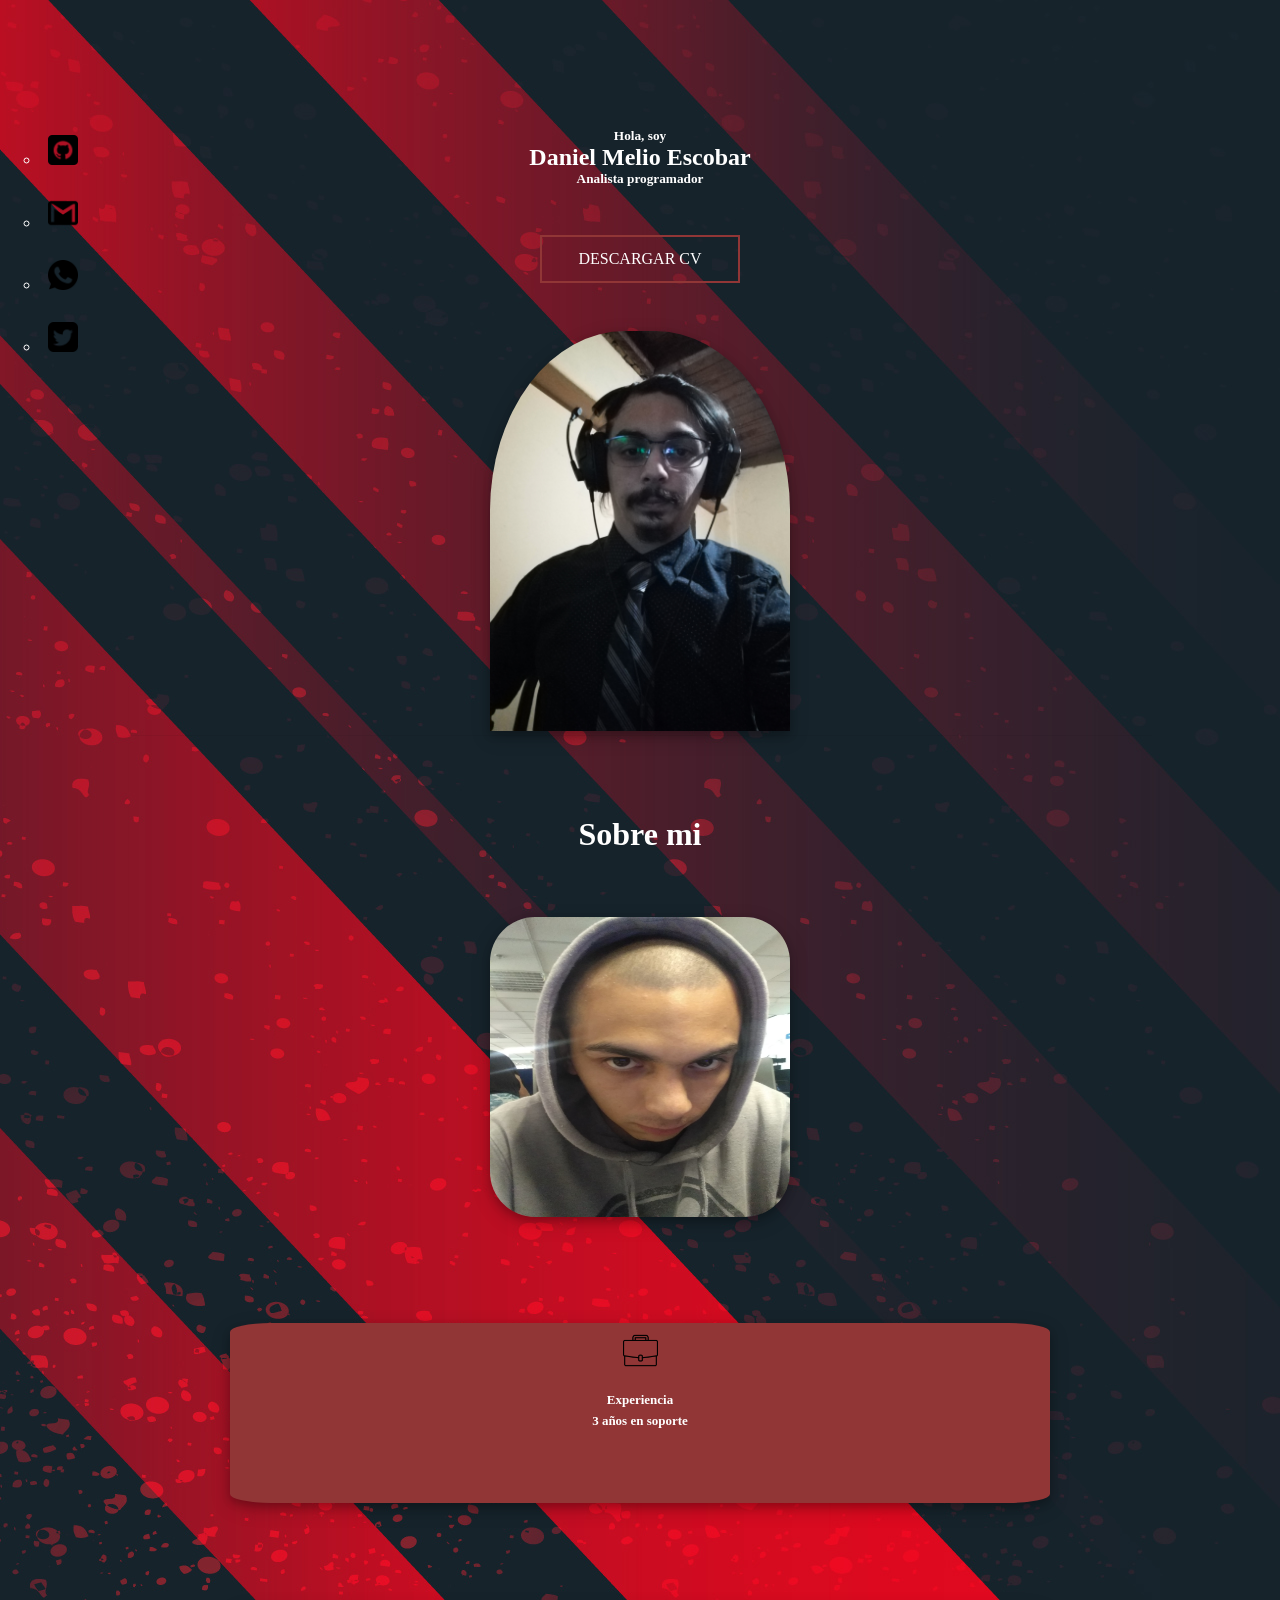
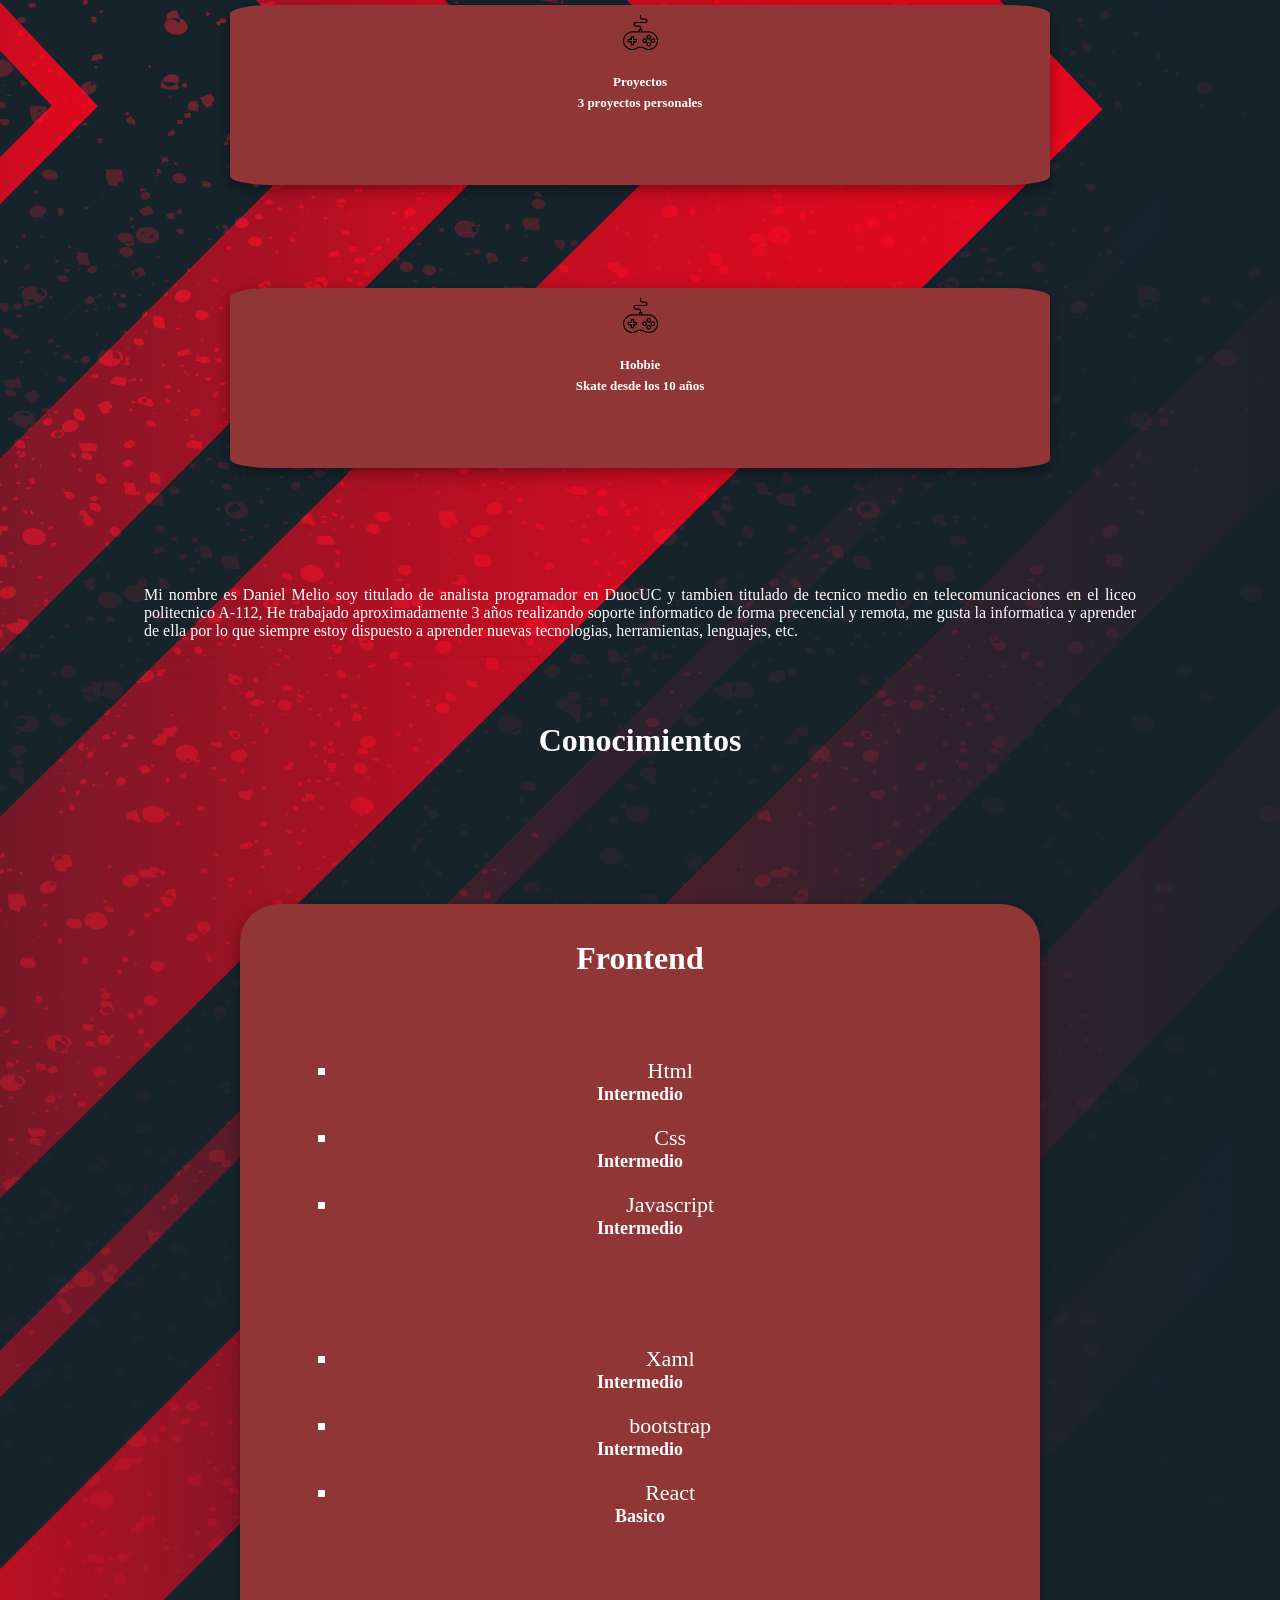
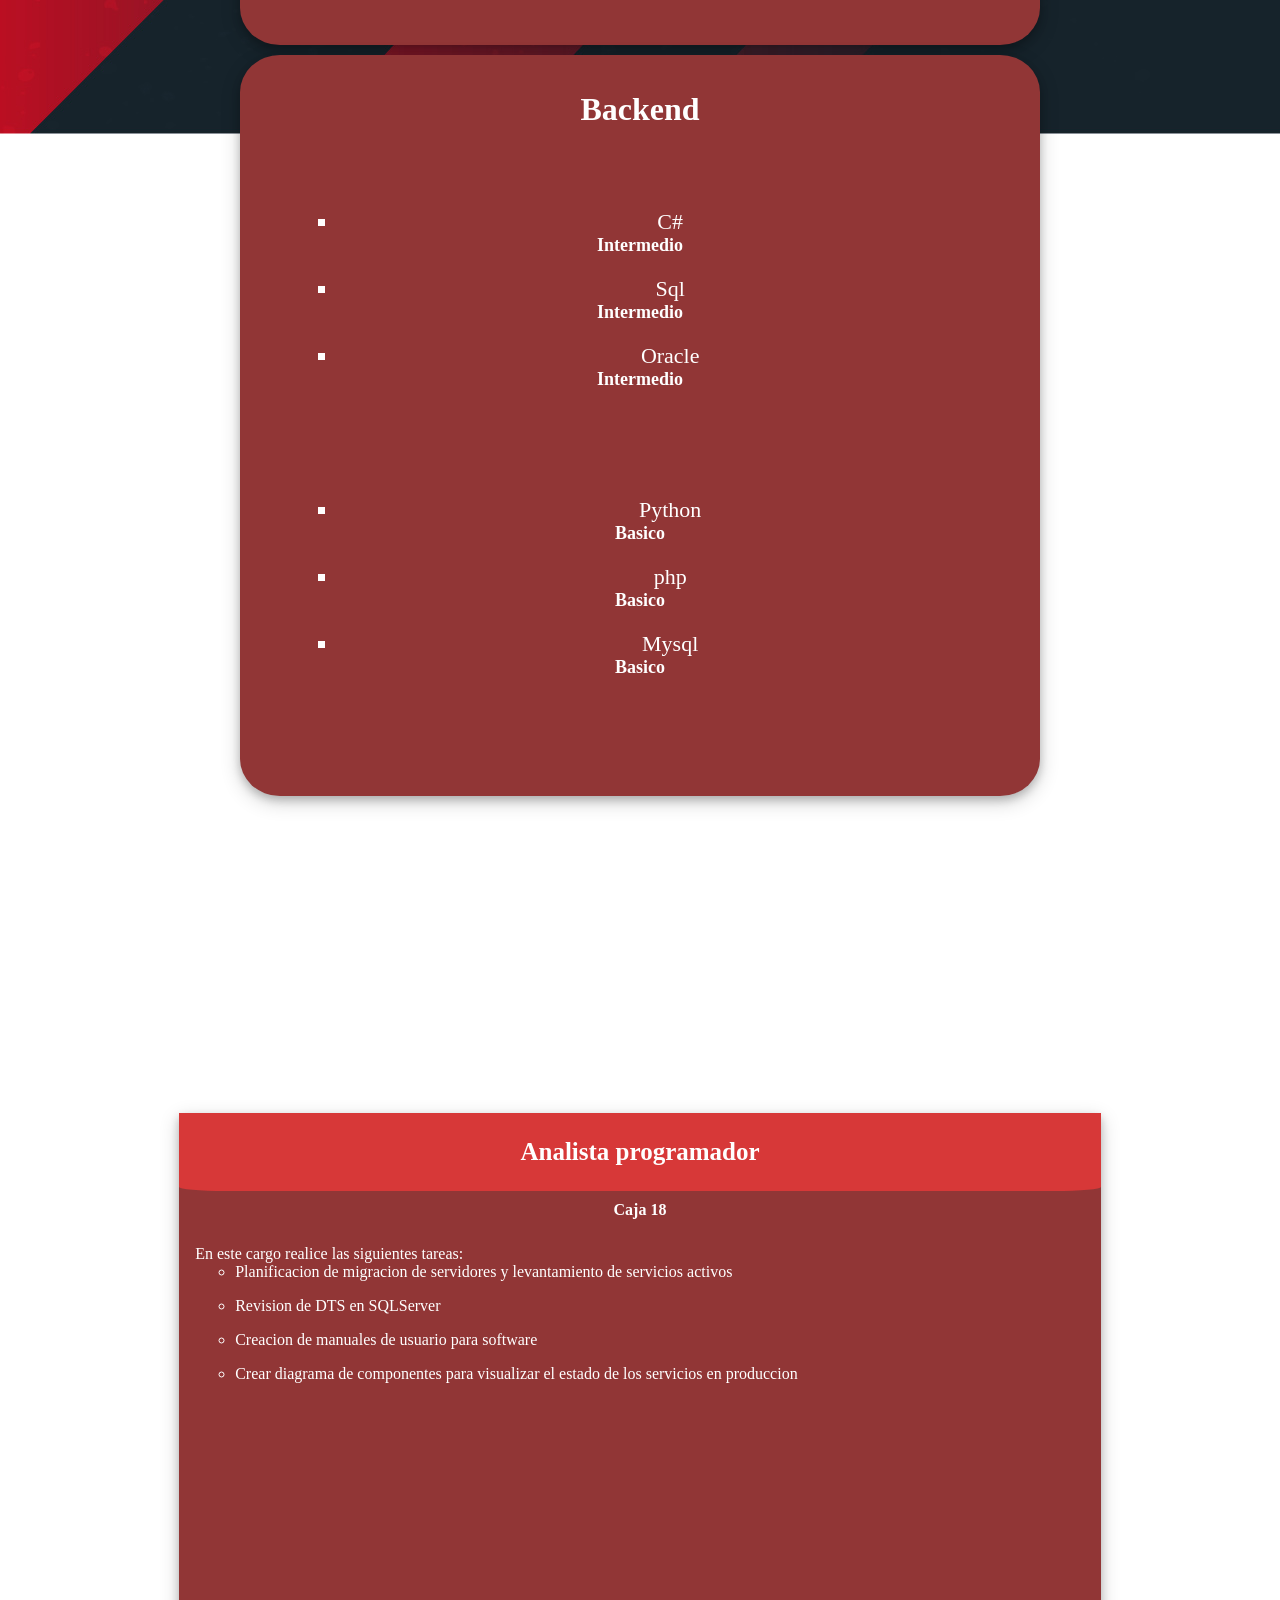
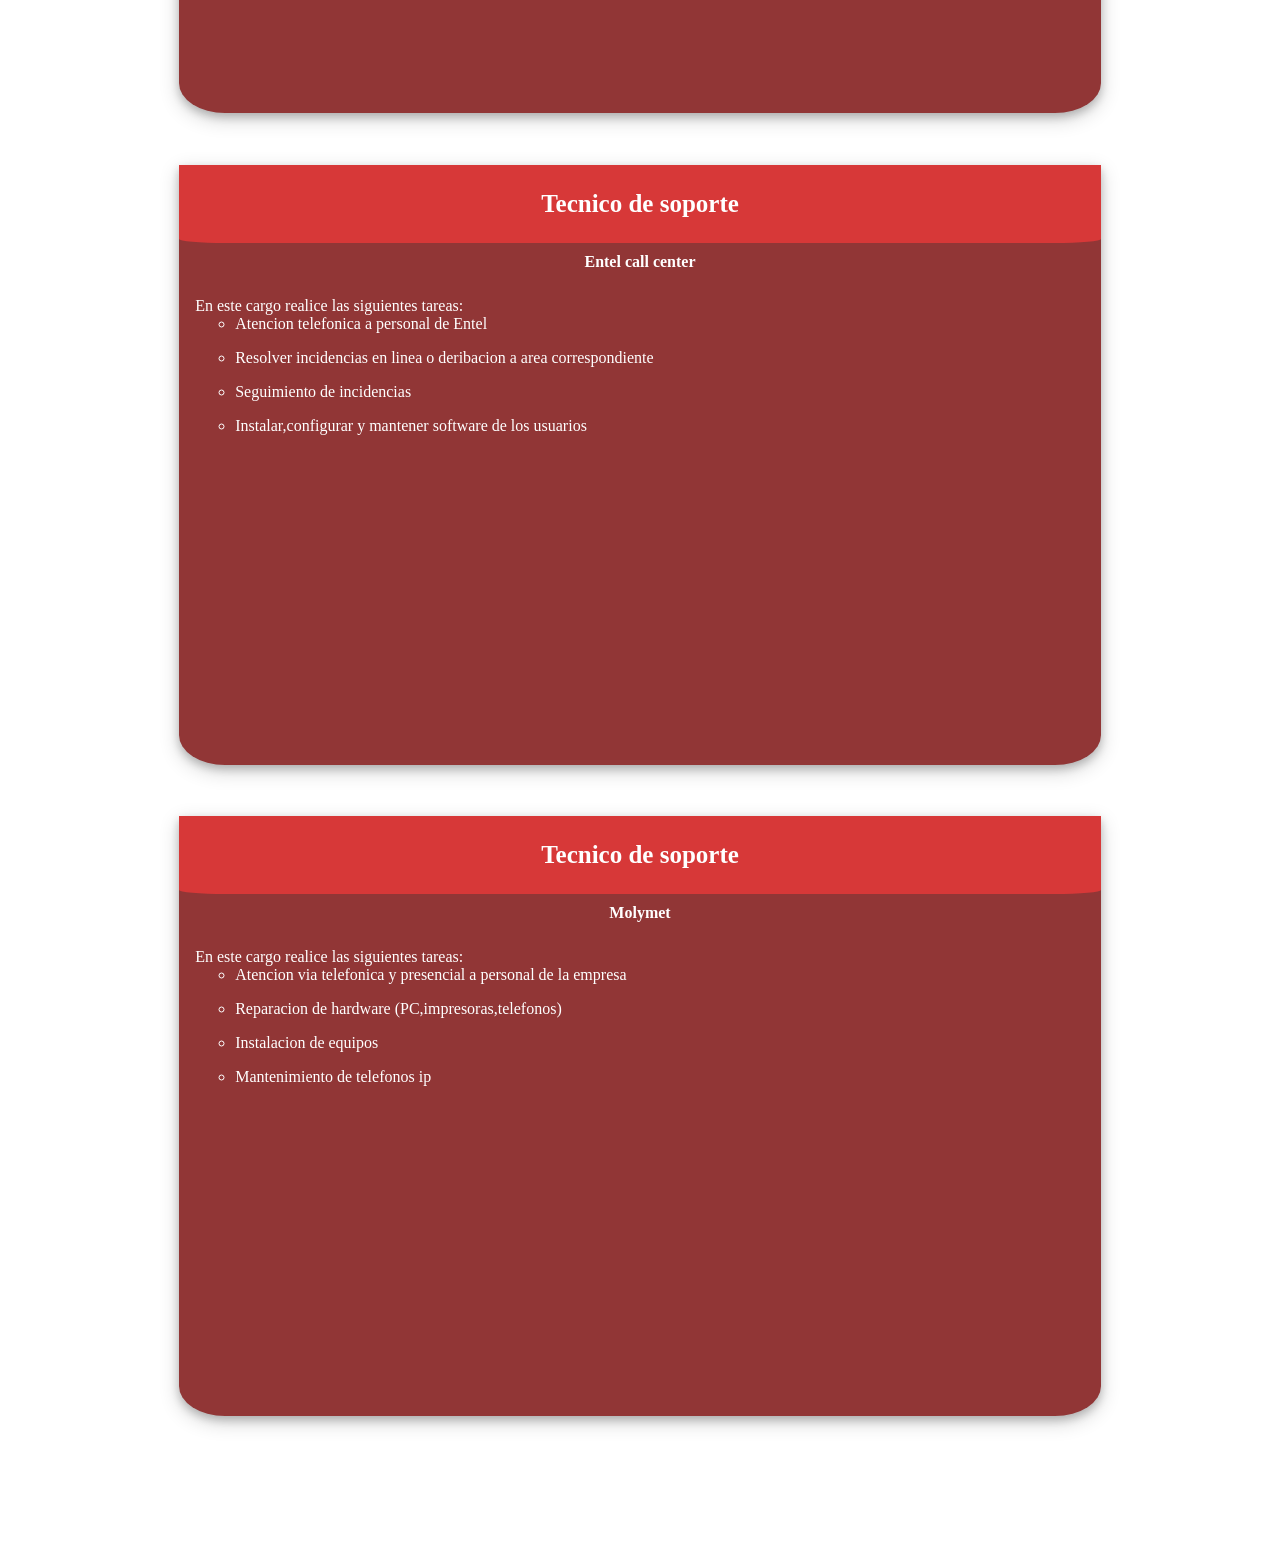
<file: index.html>
<!DOCTYPE html>
<html lang="es">
<head>
    <meta charset="UTF-8">
    <meta http-equiv="X-UA-Compatible" content="IE=edge">
    <meta name="viewport" content="width=device-width, initial-scale=1.0">
    <link rel="stylesheet" href="https://bootswatch.com/5/yeti/bootstrap.min.css">
    <link rel="stylesheet" href="fonts/main.css">
    <link rel="stylesheet" href="fonts/style.css">
    <title>Portafolio flask</title>
</head>
<style>
  body{
    background-image: url(img/fondo.jpg);
    background-size: content;
    background-repeat: no-repeat;
    background-attachment: fixed;
  }
</style>
<body>
  <header>
    <nav id="menu">
      <ul>
        <li type="circle"><a href="https://github.com/dmelio"><img src="img/github.png" width="30px" height="30px" alt=""></a></li>
        <li type="circle"><a href="d.melio.escobar@gmail.com"><img src="img/gmail-logo.png" width="30px" height="30px" alt=""></a></li>
        <li type="circle"><a href="https://wa.me/56961772339"><img src="img/whatsapp.png" width="30px" height="30px" alt=""></a></li>
        <li type="circle"><a href="https://mobile.twitter.com/danielplao"><img src="img/twitter-sign.png" width="30px" height="30px" alt=""></a></li>
      </ul>
    </nav>
  </header>
<div class="margen">  
<div class="Container-title">
  <div class="row">
    <h5>Hola, soy</h5>
    <h2>Daniel Melio Escobar</h2> 
    <h5>Analista programador</h5>
    <div class="rowbtncv">
      <button type="button" class="btn btn-primary" id="btncv">Descargar CV</button>
    </div>
    <div class="rowFotoP">
      <img src="img/img3.jpg" class="img1port" alt="">
    </div>
  </div>
</div>
    <div class="container-aboutme">
      <h1 class="titabout">Sobre mi</h1>
      <div class="row">
        <div class="col-sm-4">
          <div class="container">
            <img src="img/img2.jpg" class="img2port" alt="">
          </div>
        </div>
        <div class="col-sm-8">
          <div class="container">
            <div class="contcirculos">
            <div class="row">
              <div class="col-sm-4">
                <div class="exp">
                  <div class="row">
                    <span class="icon"><img src="img/suitcase.png" width="35px" height="35px"></span>
                  </div>
                  <h1 class="aboutsectit">Experiencia</h1>
                  <h2 class="aboutsecexp">3 años en soporte</h2>
                </div>
              </div>
              <div class="col-sm-4">
                <div class="exp">
                  <div class="row">
                    <span class="icon"><img src="img/joystick.png" width="35px" height="35px"></span>
                  </div>
                  <h1 class="aboutsectit">Proyectos</h1>
                  <h2 class="aboutsecexp">3 proyectos personales</h2>
                </div>
              </div>
              <div class="col-sm-4">
                <div class="exp">
                  <div class="row">
                    <span class="icon"><img src="img/joystick.png" width="35px" height="35px"></span>
                  </div>
                  <h1 class="aboutsectit">Hobbie</h1>
                  <h2 class="aboutsecexp">Skate desde los 10 años </h2>
                </div>
              </div>
            </div>
            </div>
            <div class="row">
              <div class="cont-presentacion">
                <p>Mi nombre es Daniel Melio soy titulado de analista programador en DuocUC y tambien titulado de tecnico medio en telecomunicaciones en
                  el liceo politecnico A-112, He trabajado aproximadamente 3 años realizando soporte informatico de forma precencial y remota,
                  me gusta la informatica y aprender de ella por lo que siempre estoy dispuesto a aprender nuevas tecnologias, herramientas, lenguajes, etc.
                </p>
              </div>
            </div>
          </div>
        </div>
      </div>
    </div>
    <h1 class="titlecon">Conocimientos</h1>
    <div class="Container-skills">
      <div class="row" id="skillsrow">
        <div class="col-md-6">
          <div class="Cont-skills">
             <div class="row">
                <h1 class="titskills">Frontend</h1>
             </div>
             <div class="row">
              <div class="col-sm-6" >
                <ul class="list-skills">
                  <li type="square">Html</li>
                  <h5>Intermedio</h5>
                  <li type="square">Css</li>
                  <h5>Intermedio</h5>
                  <li type="square">Javascript</li>
                  <h5>Intermedio</h5>
                </ul>
              </div>
              <div class="col-sm-6">
              <ul class="list-skills">
                <li type="square">Xaml</li>
                <h5>Intermedio</h5>
                <li type="square">bootstrap</li>
                <h5>Intermedio</h5>
                <li type="square">React</li>
                <h5>Basico</h5>
              </ul>
              </div>
             </div>
          </div>
        </div>
        <div class="col-md-6">
          <div class="Cont-skills">
            <div class="row">
              <h1 class="titskills">Backend</h1>
            </div>  
              <div class="row">
                <div class="col-md-6">
                  <ul class="list-skills">
                    <li type="square">C#</li>
                    <h5>Intermedio</h5>
                    <li type="square">Sql</li>
                    <h5>Intermedio</h5>
                    <li type="square">Oracle</li>
                    <h5>Intermedio</h5>
                  </ul>
                </div>
                <div class="col-md-6">
                <ul class="list-skills">
                  <li type="square">Python</li>
                  <h5>Basico</h5>
                  <li type="square">php</li>
                  <h5>Basico</h5>
                  <li type="square">Mysql</li>
                  <h5>Basico</h5>
                </ul>
                </div>
              </div>
            </div>
          </div>
        </div>
      </div>

    <div class="explab">
      <h1 class="titexp">Experiencia laboral</h1>
      <div class="row">
        <div class="col-md-4">
          <div class="box-exp">
            <div class="rowtit">
              <h1 class="exptit">
                Analista programador
              </h1>
            </div>
            <div class="row">
              <h4 class="empresatit">Caja 18</h4>
              <div class="textexp">
                <p>En este cargo realice las siguientes tareas:</p>
                <ul class="listTareas">
                  <li type="circle">Planificacion de migracion de servidores y levantamiento de servicios activos</li>
                  <li type="circle">Revision de DTS en SQLServer</li>
                  <li type="circle">Creacion de manuales de usuario para software</li>
                  <li type="circle">Crear diagrama de componentes para visualizar el estado de los servicios en produccion</li>
                </ul>
              </div>
            </div>
          </div>
        </div>
        <div class="col-md-4">
          <div class="box-exp">
            <div class="rowtit">
              <h1 class="exptit">
                Tecnico de soporte
              </h1>
            </div>
            <div class="row">
              <h4 class="empresatit">Entel call center</h4>
              <div class="textexp">
                <p>En este cargo realice las siguientes tareas:</p>
                <ul class="listTareas">
                  <li type="circle">Atencion telefonica a personal de Entel</li>
                  <li type="circle">Resolver incidencias en linea o deribacion a area correspondiente</li>
                  <li type="circle">Seguimiento de incidencias</li>
                  <li type="circle">Instalar,configurar y mantener software de los usuarios</li>
                </ul>
              </div>
            </div>
          </div>
        </div>
        <div class="col-md-4">
          <div class="box-exp">
            <div class="rowtit">
              <h1 class="exptit">
                Tecnico de soporte
              </h1>
            </div>
            <div class="row">
              <h4 class="empresatit">Molymet</h4>
              <div class="textexp">
                <p>En este cargo realice las siguientes tareas:</p>
                <ul class="listTareas">
                  <li type="circle">Atencion via telefonica y presencial a personal de la empresa</li>
                  <li type="circle">Reparacion de hardware (PC,impresoras,telefonos)</li>
                  <li type="circle">Instalacion de equipos</li>
                  <li type="circle">Mantenimiento de telefonos ip</li>
                </ul>
              </div>
            </div>
          </div>
        </div>
      </div>
    </div>
</div>
</div>    
      <script src="http://ajax.googleapis.com/ajax/libs/jquery/1.11.1/jquery.min.js"></script>
</body>
</html>
<script type="text/javascript"> 
    $(document).ready(function(){
     $("#open").on("click",function(){
        $("#popup").fadeIn("slow");
     });

     $("#close").on("click",function(){
        $("#popup").fadeOut("slow");
     });
    });
</script>
</file>
<file: fonts/main.css>
*{
    margin: 0;
}
 .margen{
    margin: 10%;
 }
.Container-title{
    text-align: center;
    border-bottom: 1px solid rgba(0,0,0,.05);
}
.Container-title h5{
    color: white;
}

.Container-title h2{
    color: white;
}
#btncv{
    width: 200px;
    align-self: center;
}

.rowbtncv{
    padding: 3em;
}

.img1port{
    width: 300px;
    height: 400px;
    border-top-left-radius: 45%;
    border-top-right-radius: 45%;
    box-shadow: 0 4px 8px 0 rgba(0, 0, 0, 0.2), 0 6px 20px 0 rgba(0, 0, 0, 0.19);
}
.img2port{
    width: 300px;
    height: 300px;
    border-radius: 15%;
    box-shadow: 0 4px 8px 0 rgba(0, 0, 0, 0.2), 0 6px 20px 0 rgba(0, 0, 0, 0.19);
    align-content: flex-end;
}

#btncv {
    padding: 0.8em 1.8em;
 border: 2px solid #913636;
 position: relative;
 overflow: hidden;
 background-color: transparent;
 text-align: center;
 text-transform: uppercase;
 font-size: 16px;
 transition: .3s;
 z-index: 1;
 font-family: inherit;
 color: white;
   }
   
   #btncv::before {
    content: '';
    width: 0;
    height: 300%;
    position: absolute;
    top: 50%;
    left: 50%;
    transform: translate(-50%, -50%) rotate(45deg);
    background: #d73838;
    transition: .5s ease;
    display: block;
    z-index: -1;
   }
   
   #btncv:hover::before {
    width: 105%;
}
   
   #btncv:hover {
    color:white;
}
.icon img{
   margin: 10px;
}

.container-aboutme{
    text-justify: auto;
    margin: 0 auto 1rem;
    padding: 5em 0 1em;
    text-align: center;
    border-bottom: 1px solid rgba(0,0,0,.05);
}

.titabout{
    padding-bottom: 2em;
    color: white;
}

.cont-presentacion{
    text-align: justify;
    padding: 1em;
    border-bottom: 1px solid rgba(0,0,0,.05);
}
.cont-presentacion p{
    color: white;
}
.contcirculos{
    align-self: center;
}
.exp{
    margin: 10%;
    align-self: center;
    background-color: #913636;
    height: 180px;
    border-radius: 5%;
    box-shadow: 0 4px 8px 0 rgba(0, 0, 0, 0.2), 0 6px 20px 0 rgba(0, 0, 0, 0.19);
}
.aboutsectit{
    padding-top: 10px;
    font-size: small;
    color: white;
}
.aboutsecexp{
    padding-top: 5px;
    font-size: small;
    color:white;
}
.titlecon{
    padding: 1em;
    color:white;
    text-align: center;
    
}
.Container-skills{
   margin: 10%;
}
#skillsrow{
    align-content: center;
}
.Cont-skills{
    padding: 1em;
    margin: 10px;
    background-color: #913636;
    border-radius: 5%;
    box-shadow: 0 4px 8px 0 rgba(0, 0, 0, 0.2), 0 6px 20px 0 rgba(0, 0, 0, 0.19);
}

.titskills {
   text-align: center;
   color: white;
   padding-top: 20px;
}

.list-skills{
    margin: 10%;
    padding: 5px;
    text-align: center;
}

.list-skills li{
    padding-left: 10%;
    font-size: 22px;
    color: white;
}

.list-skills h5{
    font-size: 18px;
    padding-bottom: 20px;
    color: white;
}

.titexp{
    text-align: center;
    font-size: 30px;
    padding: 2em;
    color:white
}

.box-exp{
    height: 600px;
    border-bottom-left-radius: 5%;
    border-bottom-right-radius: 5%;
    margin: 5%;
    background-color: #913636;
    box-shadow: 0 4px 8px 0 rgba(0, 0, 0, 0.2), 0 6px 20px 0 rgba(0, 0, 0, 0.19);
    text-align: center;
}
.exptit{
    font-size: 25px;
    text-align: center;
    padding: 1em;
    color: white;
} 

.box-exp .rowtit{
    border-bottom-left-radius: 5%;
    border-bottom-right-radius: 5%;
    background-color: #d73838;
}

.empresatit{
    padding: 10px;
    color:white;
}

.textexp{
    color: white;
    text-align: justify;
    padding: 1em;
}

.listTareas{
    text-align: justify;
}

.listTareas li{
    padding-bottom: 1em;
    padding-right: 10%;
}

header{
    color: white;
    margin: 0;
}

#menu{
    align-items: center;
    text-align: center;
    position: fixed;
    
}
nav{
    align-items: center;  
    text-align: justify;
}

#menu ul li{
    padding-top: 5%;
}

#menu ul li a{
    display: inline-block;
    position: relative;
    color: white;
    text-decoration: none;
    line-height: 60px;
    padding: 0 8px;
    text-transform: uppercase;
    transition: .2s;
}

#menu ul li a:hover{
    background: #913636;
}
</file>
<file: fonts/style.css>
@font-face {
  font-family: 'icomoon';
  src:  url('icomoon.eot?5qncdj');
  src:  url('icomoon.eot?5qncdj#iefix') format('embedded-opentype'),
    url('icomoon.ttf?5qncdj') format('truetype'),
    url('icomoon.woff?5qncdj') format('woff'),
    url('icomoon.svg?5qncdj#icomoon') format('svg');
  font-weight: normal;
  font-style: normal;
  font-display: block;
}

[class^="icon-"], [class*=" icon-"] {
  /* use !important to prevent issues with browser extensions that change fonts */
  font-family: 'icomoon' !important;

  font-style: normal;
  font-weight: normal;
  font-variant: normal;
  text-transform: none;
  line-height: 1;

  /* Better Font Rendering =========== */
  -webkit-font-smoothing: antialiased;
  -moz-osx-font-smoothing: grayscale;
}

.icon-1password:before {
  content: "\e900";
  color: #0094f5;
}
.icon-500px:before {
  content: "\e901";
  color: #0099e5;
}
.icon-abbrobotstudio:before {
  content: "\e902";
  color: #ff9e0f;
}
.icon-about-dot-me:before {
  content: "\e903";
  color: #00a98f;
}
.icon-abstract:before {
  content: "\e904";
}
.icon-academia:before {
  content: "\e905";
}
.icon-accusoft:before {
  content: "\e906";
  color: #ff7e4a;
}
.icon-acm:before {
  content: "\e907";
  color: #0085ca;
}
.icon-addthis:before {
  content: "\e908";
  color: #ff6550;
}
.icon-adguard:before {
  content: "\e909";
  color: #66b574;
}
.icon-adobe:before {
  content: "\e90a";
  color: #f00;
}
.icon-adobeacrobatreader:before {
  content: "\e90b";
  color: #ee3f24;
}
.icon-adobeaftereffects:before {
  content: "\e90c";
  color: #d291ff;
}
.icon-adobeaudition:before {
  content: "\e90d";
  color: #00e4bb;
}
.icon-adobecreativecloud:before {
  content: "\e90e";
  color: #d41818;
}
.icon-adobedreamweaver:before {
  content: "\e90f";
  color: #35fa00;
}
.icon-adobeillustrator:before {
  content: "\e910";
  color: #ff7c00;
}
.icon-adobeindesign:before {
  content: "\e911";
  color: #fd3f93;
}
.icon-adobelightroomcc:before {
  content: "\e912";
  color: #3df0f0;
}
.icon-adobelightroomclassic:before {
  content: "\e913";
  color: #add5ec;
}
.icon-adobephotoshop:before {
  content: "\e914";
  color: #00c8ff;
}
.icon-adobepremiere:before {
  content: "\e915";
  color: #ea77ff;
}
.icon-adobetypekit:before {
  content: "\e916";
  color: #87ec00;
}
.icon-adobexd:before {
  content: "\e917";
  color: #ff2bc2;
}
.icon-airbnb:before {
  content: "\e918";
  color: #ff5a5f;
}
.icon-airplayaudio:before {
  content: "\e919";
}
.icon-airplayvideo:before {
  content: "\e91a";
}
.icon-algolia:before {
  content: "\e91b";
  color: #5468ff;
}
.icon-alliedmodders:before {
  content: "\e91c";
  color: #1578d3;
}
.icon-amazon:before {
  content: "\e91d";
  color: #f90;
}
.icon-amazonalexa:before {
  content: "\e91e";
  color: #00caff;
}
.icon-amazonaws:before {
  content: "\e91f";
}
.icon-amd:before {
  content: "\e920";
  color: #ed1c24;
}
.icon-americanexpress:before {
  content: "\e921";
  color: #2e77bc;
}
.icon-anaconda:before {
  content: "\e922";
  color: #42b029;
}
.icon-analogue:before {
  content: "\e923";
}
.icon-anchor:before {
  content: "\e924";
  color: #8940fa;
}
.icon-android:before {
  content: "\e925";
  color: #3ddc84;
}
.icon-angellist:before {
  content: "\e926";
}
.icon-angular:before {
  content: "\e927";
  color: #dd0031;
}
.icon-angularuniversal:before {
  content: "\e928";
  color: #00acc1;
}
.icon-ansible:before {
  content: "\e929";
  color: #e00;
}
.icon-apache:before {
  content: "\e92a";
  color: #d22128;
}
.icon-apacheairflow:before {
  content: "\e92b";
  color: #007a88;
}
.icon-apachecordova:before {
  content: "\e92c";
  color: #e8e8e8;
}
.icon-apacheflink:before {
  content: "\e92d";
  color: #e6526f;
}
.icon-apachekafka:before {
  content: "\e92e";
}
.icon-apachenetbeanside:before {
  content: "\e92f";
  color: #1b6ac6;
}
.icon-apacheopenoffice:before {
  content: "\e930";
  color: #0e85cd;
}
.icon-apacherocketmq:before {
  content: "\e931";
  color: #d77310;
}
.icon-apachespark:before {
  content: "\e932";
  color: #e25a1c;
}
.icon-apple:before {
  content: "\e933";
  color: #999;
}
.icon-applemusic:before {
  content: "\e934";
}
.icon-applepay:before {
  content: "\e935";
}
.icon-applepodcasts:before {
  content: "\e936";
  color: #93c;
}
.icon-appveyor:before {
  content: "\e937";
  color: #00b3e0;
}
.icon-aral:before {
  content: "\e938";
  color: #0063cb;
}
.icon-archiveofourown:before {
  content: "\e939";
  color: #900;
}
.icon-archlinux:before {
  content: "\e93a";
  color: #1793d1;
}
.icon-arduino:before {
  content: "\e93b";
  color: #00979d;
}
.icon-artstation:before {
  content: "\e93c";
  color: #13aff0;
}
.icon-arxiv:before {
  content: "\e93d";
  color: #b31b1b;
}
.icon-asana:before {
  content: "\e93e";
}
.icon-asciidoctor:before {
  content: "\e93f";
  color: #e40046;
}
.icon-at-and-t:before {
  content: "\e940";
  color: #00a8e0;
}
.icon-atlassian:before {
  content: "\e941";
  color: #0052cc;
}
.icon-atom:before {
  content: "\e942";
  color: #66595c;
}
.icon-audi:before {
  content: "\e943";
  color: #bb0a30;
}
.icon-audible:before {
  content: "\e944";
  color: #f8991c;
}
.icon-aurelia:before {
  content: "\e945";
  color: #ed2b88;
}
.icon-auth0:before {
  content: "\e946";
  color: #eb5424;
}
.icon-automatic:before {
  content: "\e947";
  color: #7d8084;
}
.icon-autotask:before {
  content: "\e948";
  color: #e51937;
}
.icon-aventrix:before {
  content: "\e949";
  color: #09d;
}
.icon-awesomewm:before {
  content: "\e94a";
  color: #535d6c;
}
.icon-azureartifacts:before {
  content: "\e94b";
  color: #cb2e6d;
}
.icon-azuredevops:before {
  content: "\e94c";
  color: #0078d7;
}
.icon-azurepipelines:before {
  content: "\e94d";
  color: #2560e0;
}
.icon-babel:before {
  content: "\e94e";
  color: #f9dc3e;
}
.icon-baidu:before {
  content: "\e94f";
  color: #2319dc;
}
.icon-bamboo:before {
  content: "\e950";
  color: #0052cc;
}
.icon-bancontact:before {
  content: "\e951";
  color: #005498;
}
.icon-bandcamp:before {
  content: "\e952";
  color: #408294;
}
.icon-bandlab:before {
  content: "\e953";
  color: #dc3710;
}
.icon-basecamp:before {
  content: "\e954";
  color: #5ecc62;
}
.icon-bathasu:before {
  content: "\e955";
  color: #00a3e0;
}
.icon-beats:before {
  content: "\e956";
  color: #005571;
}
.icon-beatsbydre:before {
  content: "\e957";
  color: #e01f3d;
}
.icon-behance:before {
  content: "\e958";
  color: #1769ff;
}
.icon-bigcartel:before {
  content: "\e959";
}
.icon-bing:before {
  content: "\e95a";
  color: #008373;
}
.icon-bit:before {
  content: "\e95b";
  color: #73398d;
}
.icon-bitbucket:before {
  content: "\e95c";
  color: #0052cc;
}
.icon-bitcoin:before {
  content: "\e95d";
  color: #f7931a;
}
.icon-bitdefender:before {
  content: "\e95e";
  color: #ed1c24;
}
.icon-bitly:before {
  content: "\e95f";
  color: #ee6123;
}
.icon-bitrise:before {
  content: "\e960";
  color: #683d87;
}
.icon-blackberry:before {
  content: "\e961";
}
.icon-blender:before {
  content: "\e962";
  color: #f5792a;
}
.icon-blogger:before {
  content: "\e963";
  color: #ff5722;
}
.icon-bmcsoftware:before {
  content: "\e964";
  color: #fe5000;
}
.icon-boeing:before {
  content: "\e965";
  color: #1d439c;
}
.icon-boost:before {
  content: "\e966";
  color: #f69220;
}
.icon-bootstrap:before {
  content: "\e967";
  color: #563d7c;
}
.icon-bower:before {
  content: "\e968";
  color: #ef5734;
}
.icon-box:before {
  content: "\e969";
  color: #0061d5;
}
.icon-brand-dot-ai:before {
  content: "\e96a";
  color: #0aa0ff;
}
.icon-brandfolder:before {
  content: "\e96b";
  color: #40d1f5;
}
.icon-brave:before {
  content: "\e96c";
  color: #fb542b;
}
.icon-breaker:before {
  content: "\e96d";
  color: #003dad;
}
.icon-broadcom:before {
  content: "\e96e";
  color: #cc092f;
}
.icon-buddy:before {
  content: "\e96f";
  color: #1a86fd;
}
.icon-buffer:before {
  content: "\e970";
  color: #168eea;
}
.icon-buymeacoffee:before {
  content: "\e971";
  color: #ff813f;
}
.icon-buzzfeed:before {
  content: "\e972";
  color: #e32;
}
.icon-c:before {
  content: "\e973";
  color: #a8b9cc;
}
.icon-cakephp:before {
  content: "\e974";
  color: #d33c43;
}
.icon-campaignmonitor:before {
  content: "\e975";
  color: #509cf6;
}
.icon-canva:before {
  content: "\e976";
  color: #00c4cc;
}
.icon-cashapp:before {
  content: "\e977";
  color: #00c244;
}
.icon-cassandra:before {
  content: "\e978";
  color: #1287b1;
}
.icon-castorama:before {
  content: "\e979";
  color: #0078d7;
}
.icon-castro:before {
  content: "\e97a";
  color: #00b265;
}
.icon-centos:before {
  content: "\e97b";
  color: #262577;
}
.icon-cevo:before {
  content: "\e97c";
  color: #1eabe2;
}
.icon-chase:before {
  content: "\e97d";
  color: #117aca;
}
.icon-chef:before {
  content: "\e97e";
  color: #f09820;
}
.icon-circle:before {
  content: "\e97f";
  color: #8669ae;
}
.icon-circleci:before {
  content: "\e980";
}
.icon-cirrusci:before {
  content: "\e981";
}
.icon-cisco:before {
  content: "\e982";
  color: #1ba0d7;
}
.icon-civicrm:before {
  content: "\e983";
  color: #81c459;
}
.icon-clockify:before {
  content: "\e984";
  color: #03a9f4;
}
.icon-clojure:before {
  content: "\e985";
  color: #5881d8;
}
.icon-cloudbees:before {
  content: "\e986";
  color: #1997b5;
}
.icon-cloudflare:before {
  content: "\e987";
  color: #f38020;
}
.icon-cmake:before {
  content: "\e988";
  color: #064f8c;
}
.icon-co-op:before {
  content: "\e989";
  color: #00b1e7;
}
.icon-codacy:before {
  content: "\e98a";
}
.icon-codecademy:before {
  content: "\e98b";
  color: #1f4056;
}
.icon-codechef:before {
  content: "\e98c";
  color: #5b4638;
}
.icon-codeclimate:before {
  content: "\e98d";
}
.icon-codecov:before {
  content: "\e98e";
  color: #f01f7a;
}
.icon-codefactor:before {
  content: "\e98f";
  color: #f44a6a;
}
.icon-codeforces:before {
  content: "\e990";
  color: #1f8acb;
}
.icon-codeigniter:before {
  content: "\e991";
  color: #ee4623;
}
.icon-codepen:before {
  content: "\e992";
}
.icon-coderwall:before {
  content: "\e993";
  color: #3e8dcc;
}
.icon-codesandbox:before {
  content: "\e994";
}
.icon-codeship:before {
  content: "\e995";
  color: #3c4858;
}
.icon-codewars:before {
  content: "\e996";
  color: #ad2c27;
}
.icon-codio:before {
  content: "\e997";
  color: #4574e0;
}
.icon-coffeescript:before {
  content: "\e998";
}
.icon-coinbase:before {
  content: "\e999";
  color: #0667d0;
}
.icon-commonworkflowlanguage:before {
  content: "\e99a";
  color: #b5314c;
}
.icon-composer:before {
  content: "\e99b";
  color: #885630;
}
.icon-compropago:before {
  content: "\e99c";
  color: #00aaef;
}
.icon-conda-forge:before {
  content: "\e99d";
}
.icon-conekta:before {
  content: "\e99e";
  color: #414959;
}
.icon-confluence:before {
  content: "\e99f";
}
.icon-coronarenderer:before {
  content: "\e9a0";
  color: #e6502a;
}
.icon-coursera:before {
  content: "\e9a1";
  color: #2a73cc;
}
.icon-coveralls:before {
  content: "\e9a2";
  color: #3f5767;
}
.icon-cpanel:before {
  content: "\e9a3";
  color: #ff6c2c;
}
.icon-cplusplus:before {
  content: "\e9a4";
  color: #00599c;
}
.icon-creativecommons:before {
  content: "\e9a5";
  color: #ef9421;
}
.icon-crehana:before {
  content: "\e9a6";
  color: #4b22f4;
}
.icon-crunchbase:before {
  content: "\e9a7";
  color: #0288d1;
}
.icon-crunchyroll:before {
  content: "\e9a8";
  color: #f47521;
}
.icon-cryengine:before {
  content: "\e9a9";
}
.icon-csharp:before {
  content: "\e9aa";
  color: #c5c4cd;
}
.icon-css3:before {
  content: "\e9ab";
  color: #1572b6;
}
.icon-csswizardry:before {
  content: "\e9ac";
  color: #f43059;
}
.icon-curl:before {
  content: "\e9ad";
}
.icon-d3-dot-js:before {
  content: "\e9ae";
  color: #f9a03c;
}
.icon-dailymotion:before {
  content: "\e9af";
  color: #0066dc;
}
.icon-dart:before {
  content: "\e9b0";
  color: #0175c2;
}
.icon-dashlane:before {
  content: "\e9b1";
  color: #007c97;
}
.icon-datacamp:before {
  content: "\e9b2";
  color: #3ac;
}
.icon-dazn:before {
  content: "\e9b3";
  color: #f8f8f5;
}
.icon-dblp:before {
  content: "\e9b4";
  color: #004f9f;
}
.icon-debian:before {
  content: "\e9b5";
  color: #a81d33;
}
.icon-deepin:before {
  content: "\e9b6";
  color: #007cff;
}
.icon-deezer:before {
  content: "\e9b7";
  color: #feaa2d;
}
.icon-delicious:before {
  content: "\e9b8";
  color: #39f;
}
.icon-deliveroo:before {
  content: "\e9b9";
  color: #00ccbc;
}
.icon-dell:before {
  content: "\e9ba";
  color: #007db8;
}
.icon-deno:before {
  content: "\e9bb";
}
.icon-dependabot:before {
  content: "\e9bc";
  color: #025e8c;
}
.icon-designernews:before {
  content: "\e9bd";
  color: #2d72d9;
}
.icon-dev-dot-to:before {
  content: "\e9be";
}
.icon-deviantart:before {
  content: "\e9bf";
  color: #05cc47;
}
.icon-devrant:before {
  content: "\e9c0";
  color: #f99a66;
}
.icon-diaspora:before {
  content: "\e9c1";
}
.icon-digg:before {
  content: "\e9c2";
}
.icon-digitalocean:before {
  content: "\e9c3";
  color: #0080ff;
}
.icon-directus:before {
  content: "\e9c4";
}
.icon-discord:before {
  content: "\e9c5";
  color: #7289da;
}
.icon-discourse:before {
  content: "\e9c6";
}
.icon-discover:before {
  content: "\e9c7";
  color: #ff6000;
}
.icon-disqus:before {
  content: "\e9c8";
  color: #2e9fff;
}
.icon-disroot:before {
  content: "\e9c9";
  color: #50162d;
}
.icon-django:before {
  content: "\e9ca";
}
.icon-dlna:before {
  content: "\e9cb";
  color: #48a842;
}
.icon-docker:before {
  content: "\e9cc";
  color: #1488c6;
}
.icon-docusign:before {
  content: "\e9cd";
  color: #fc2;
}
.icon-dolby:before {
  content: "\e9ce";
}
.icon-dot-net:before {
  content: "\e9cf";
  color: #c5c4cd;
}
.icon-draugiem-dot-lv:before {
  content: "\e9d0";
  color: #f60;
}
.icon-dribbble:before {
  content: "\e9d1";
  color: #ea4c89;
}
.icon-drone:before {
  content: "\e9d2";
}
.icon-dropbox:before {
  content: "\e9d3";
  color: #0061ff;
}
.icon-drupal:before {
  content: "\e9d4";
  color: #0678be;
}
.icon-dtube:before {
  content: "\e9d5";
  color: #f00;
}
.icon-duckduckgo:before {
  content: "\e9d6";
  color: #de5833;
}
.icon-dunked:before {
  content: "\e9d7";
  color: #2da9d7;
}
.icon-duolingo:before {
  content: "\e9d8";
  color: #58cc02;
}
.icon-dynatrace:before {
  content: "\e9d9";
  color: #1496ff;
}
.icon-ebay:before {
  content: "\e9da";
  color: #e53238;
}
.icon-eclipseide:before {
  content: "\e9db";
  color: #2c2255;
}
.icon-elastic:before {
  content: "\e9dc";
  color: #005571;
}
.icon-elasticcloud:before {
  content: "\e9dd";
  color: #005571;
}
.icon-elasticsearch:before {
  content: "\e9de";
  color: #005571;
}
.icon-elasticstack:before {
  content: "\e9df";
  color: #005571;
}
.icon-electron:before {
  content: "\e9e0";
  color: #47848f;
}
.icon-elementary:before {
  content: "\e9e1";
  color: #64baff;
}
.icon-eleventy:before {
  content: "\e9e2";
}
.icon-ello:before {
  content: "\e9e3";
}
.icon-elsevier:before {
  content: "\e9e4";
  color: #ff6c00;
}
.icon-ember-dot-js:before {
  content: "\e9e5";
  color: #e04e39;
}
.icon-emlakjet:before {
  content: "\e9e6";
  color: #0ae524;
}
.icon-empirekred:before {
  content: "\e9e7";
  color: #72be50;
}
.icon-envato:before {
  content: "\e9e8";
  color: #81b441;
}
.icon-epel:before {
  content: "\e9e9";
  color: #fc0000;
}
.icon-epicgames:before {
  content: "\e9ea";
}
.icon-epson:before {
  content: "\e9eb";
  color: #039;
}
.icon-esea:before {
  content: "\e9ec";
  color: #0e9648;
}
.icon-eslint:before {
  content: "\e9ed";
  color: #4b32c3;
}
.icon-ethereum:before {
  content: "\e9ee";
}
.icon-etsy:before {
  content: "\e9ef";
  color: #f16521;
}
.icon-eventbrite:before {
  content: "\e9f0";
  color: #f05537;
}
.icon-eventstore:before {
  content: "\e9f1";
  color: #5ab552;
}
.icon-evernote:before {
  content: "\e9f2";
  color: #00a82d;
}
.icon-everplaces:before {
  content: "\e9f3";
  color: #fa4b32;
}
.icon-evry:before {
  content: "\e9f4";
  color: #063a54;
}
.icon-exercism:before {
  content: "\e9f5";
  color: #009cab;
}
.icon-expertsexchange:before {
  content: "\e9f6";
  color: #00aae7;
}
.icon-expo:before {
  content: "\e9f7";
}
.icon-eyeem:before {
  content: "\e9f8";
}
.icon-f-droid:before {
  content: "\e9f9";
  color: #1976d2;
}
.icon-f-secure:before {
  content: "\e9fa";
  color: #00baff;
}
.icon-facebook:before {
  content: "\e9fb";
  color: #1877f2;
}
.icon-faceit:before {
  content: "\e9fc";
  color: #f50;
}
.icon-fandango:before {
  content: "\e9fd";
  color: #ff7300;
}
.icon-favro:before {
  content: "\e9fe";
  color: #512da8;
}
.icon-feathub:before {
  content: "\e9ff";
  color: #9b9b9b;
}
.icon-fedora:before {
  content: "\ea00";
  color: #294172;
}
.icon-feedly:before {
  content: "\ea01";
  color: #2bb24c;
}
.icon-fidoalliance:before {
  content: "\ea02";
  color: #ffbf3b;
}
.icon-figma:before {
  content: "\ea03";
  color: #f24e1e;
}
.icon-filezilla:before {
  content: "\ea04";
  color: #bf0000;
}
.icon-firebase:before {
  content: "\ea05";
  color: #ffca28;
}
.icon-fitbit:before {
  content: "\ea06";
  color: #00b0b9;
}
.icon-fiverr:before {
  content: "\ea07";
  color: #1dbf73;
}
.icon-flask:before {
  content: "\ea08";
}
.icon-flattr:before {
  content: "\ea09";
}
.icon-flickr:before {
  content: "\ea0a";
  color: #0063dc;
}
.icon-flipboard:before {
  content: "\ea0b";
  color: #e12828;
}
.icon-floatplane:before {
  content: "\ea0c";
  color: #00aeef;
}
.icon-flutter:before {
  content: "\ea0d";
  color: #02569b;
}
.icon-fnac:before {
  content: "\ea0e";
  color: #e1a925;
}
.icon-formstack:before {
  content: "\ea0f";
  color: #21b573;
}
.icon-fossa:before {
  content: "\ea10";
  color: #90a1b8;
}
.icon-fossilscm:before {
  content: "\ea11";
  color: #548294;
}
.icon-foursquare:before {
  content: "\ea12";
  color: #f94877;
}
.icon-framer:before {
  content: "\ea13";
  color: #05f;
}
.icon-freebsd:before {
  content: "\ea14";
  color: #ab2b28;
}
.icon-freecodecamp:before {
  content: "\ea15";
  color: #006400;
}
.icon-fujifilm:before {
  content: "\ea16";
  color: #ed1a3a;
}
.icon-fujitsu:before {
  content: "\ea17";
  color: #f00;
}
.icon-furaffinity:before {
  content: "\ea18";
  color: #faaf3a;
}
.icon-furrynetwork:before {
  content: "\ea19";
  color: #2e75b4;
}
.icon-garmin:before {
  content: "\ea1a";
  color: #007cc3;
}
.icon-gatsby:before {
  content: "\ea1b";
  color: #639;
}
.icon-gauges:before {
  content: "\ea1c";
  color: #2fa66a;
}
.icon-genius:before {
  content: "\ea1d";
  color: #ffff64;
}
.icon-gentoo:before {
  content: "\ea1e";
  color: #54487a;
}
.icon-geocaching:before {
  content: "\ea1f";
  color: #00874d;
}
.icon-gerrit:before {
  content: "\ea20";
  color: #eee;
}
.icon-ghost:before {
  content: "\ea21";
  color: #738a94;
}
.icon-gimp:before {
  content: "\ea22";
  color: #5c5543;
}
.icon-git:before {
  content: "\ea23";
  color: #f05032;
}
.icon-gitea:before {
  content: "\ea24";
  color: #609926;
}
.icon-github:before {
  content: "\ea25";
}
.icon-gitlab:before {
  content: "\ea26";
  color: #fca121;
}
.icon-gitpod:before {
  content: "\ea27";
  color: #1aa6e4;
}
.icon-gitter:before {
  content: "\ea28";
  color: #ed1965;
}
.icon-glassdoor:before {
  content: "\ea29";
  color: #0caa41;
}
.icon-glitch:before {
  content: "\ea2a";
  color: #33f;
}
.icon-gmail:before {
  content: "\ea2b";
  color: #d14836;
}
.icon-gnome:before {
  content: "\ea2c";
  color: #4a86cf;
}
.icon-gnu:before {
  content: "\ea2d";
  color: #a42e2b;
}
.icon-gnuicecat:before {
  content: "\ea2e";
  color: #002f5b;
}
.icon-gnuprivacyguard:before {
  content: "\ea2f";
  color: #0093dd;
}
.icon-gnusocial:before {
  content: "\ea30";
  color: #a22430;
}
.icon-go:before {
  content: "\ea31";
  color: #00add8;
}
.icon-godotengine:before {
  content: "\ea32";
  color: #478cbf;
}
.icon-gog-dot-com:before {
  content: "\ea33";
  color: #86328a;
}
.icon-goldenline:before {
  content: "\ea34";
  color: #f1b92b;
}
.icon-goodreads:before {
  content: "\ea35";
  color: #630;
}
.icon-google:before {
  content: "\ea36";
  color: #4285f4;
}
.icon-googleads:before {
  content: "\ea37";
  color: #4285f4;
}
.icon-googleanalytics:before {
  content: "\ea38";
  color: #ffc107;
}
.icon-googlechrome:before {
  content: "\ea39";
  color: #4285f4;
}
.icon-googlecloud:before {
  content: "\ea3a";
  color: #4285f4;
}
.icon-googledrive:before {
  content: "\ea3b";
  color: #4285f4;
}
.icon-googlehangouts:before {
  content: "\ea3c";
  color: #0c9d58;
}
.icon-googlehangoutschat:before {
  content: "\ea3d";
  color: #00897b;
}
.icon-googlekeep:before {
  content: "\ea3e";
  color: #fb0;
}
.icon-googlepay:before {
  content: "\ea3f";
  color: #5f6368;
}
.icon-googleplay:before {
  content: "\ea40";
  color: #607d8b;
}
.icon-googlepodcasts:before {
  content: "\ea41";
  color: #4285f4;
}
.icon-googlescholar:before {
  content: "\ea42";
  color: #4885ed;
}
.icon-googlesearchconsole:before {
  content: "\ea43";
  color: #458cf5;
}
.icon-gov-dot-uk:before {
  content: "\ea44";
  color: #005ea5;
}
.icon-gradle:before {
  content: "\ea45";
}
.icon-grafana:before {
  content: "\ea46";
  color: #f46800;
}
.icon-graphcool:before {
  content: "\ea47";
  color: #27ae60;
}
.icon-graphql:before {
  content: "\ea48";
  color: #e10098;
}
.icon-grav:before {
  content: "\ea49";
}
.icon-gravatar:before {
  content: "\ea4a";
  color: #1e8cbe;
}
.icon-greenkeeper:before {
  content: "\ea4b";
  color: #00c775;
}
.icon-greensock:before {
  content: "\ea4c";
  color: #88ce02;
}
.icon-groovy:before {
  content: "\ea4d";
  color: #4298b8;
}
.icon-groupon:before {
  content: "\ea4e";
  color: #53a318;
}
.icon-gulp:before {
  content: "\ea4f";
  color: #da4648;
}
.icon-gumroad:before {
  content: "\ea50";
  color: #36a9ae;
}
.icon-gumtree:before {
  content: "\ea51";
  color: #72ef36;
}
.icon-gutenberg:before {
  content: "\ea52";
}
.icon-habr:before {
  content: "\ea53";
  color: #77a2b6;
}
.icon-hackaday:before {
  content: "\ea54";
}
.icon-hackerearth:before {
  content: "\ea55";
  color: #323754;
}
.icon-hackerone:before {
  content: "\ea56";
  color: #494649;
}
.icon-hackerrank:before {
  content: "\ea57";
  color: #2ec866;
}
.icon-hackhands:before {
  content: "\ea58";
  color: #00acbd;
}
.icon-hackster:before {
  content: "\ea59";
  color: #1bacf7;
}
.icon-happycow:before {
  content: "\ea5a";
  color: #7c4ec4;
}
.icon-hashnode:before {
  content: "\ea5b";
  color: #2962ff;
}
.icon-haskell:before {
  content: "\ea5c";
  color: #5d4f85;
}
.icon-hatenabookmark:before {
  content: "\ea5d";
  color: #00a4de;
}
.icon-haxe:before {
  content: "\ea5e";
  color: #ea8220;
}
.icon-helm:before {
  content: "\ea5f";
  color: #277a9f;
}
.icon-here:before {
  content: "\ea60";
  color: #48dad0;
}
.icon-heroku:before {
  content: "\ea61";
  color: #430098;
}
.icon-hexo:before {
  content: "\ea62";
  color: #0e83cd;
}
.icon-highly:before {
  content: "\ea63";
  color: #ff3c00;
}
.icon-hipchat:before {
  content: "\ea64";
  color: #0052cc;
}
.icon-hitachi:before {
  content: "\ea65";
  color: #e60027;
}
.icon-hockeyapp:before {
  content: "\ea66";
  color: #009ee1;
}
.icon-homeassistant:before {
  content: "\ea67";
  color: #41bdf5;
}
.icon-homify:before {
  content: "\ea68";
  color: #7dcda3;
}
.icon-hootsuite:before {
  content: "\ea69";
}
.icon-houzz:before {
  content: "\ea6a";
  color: #4dbc15;
}
.icon-hp:before {
  content: "\ea6b";
  color: #0096d6;
}
.icon-html5:before {
  content: "\ea6c";
  color: #e34f26;
}
.icon-htmlacademy:before {
  content: "\ea6d";
  color: #302683;
}
.icon-huawei:before {
  content: "\ea6e";
  color: #f00;
}
.icon-hubspot:before {
  content: "\ea6f";
  color: #ff7a59;
}
.icon-hulu:before {
  content: "\ea70";
  color: #3dbb3d;
}
.icon-humblebundle:before {
  content: "\ea71";
  color: #cc2929;
}
.icon-hurriyetemlak:before {
  content: "\ea72";
  color: #e02826;
}
.icon-hypothesis:before {
  content: "\ea73";
  color: #bd1c2b;
}
.icon-iata:before {
  content: "\ea74";
  color: #004e81;
}
.icon-ibm:before {
  content: "\ea75";
  color: #054ada;
}
.icon-icloud:before {
  content: "\ea76";
  color: #3693f3;
}
.icon-icomoon:before {
  content: "\ea77";
  color: #825794;
}
.icon-icon:before {
  content: "\ea78";
  color: #31b8bb;
}
.icon-iconjar:before {
  content: "\ea79";
  color: #16a5f3;
}
.icon-icq:before {
  content: "\ea7a";
  color: #7ebd00;
}
.icon-ideal:before {
  content: "\ea7b";
  color: #c06;
}
.icon-ifixit:before {
  content: "\ea7c";
  color: #0071ce;
}
.icon-imdb:before {
  content: "\ea7d";
  color: #e6b91e;
}
.icon-imgur:before {
  content: "\ea7e";
  color: #1bb76e;
}
.icon-indeed:before {
  content: "\ea7f";
  color: #2164f3;
}
.icon-influxdb:before {
  content: "\ea80";
  color: #22adf6;
}
.icon-inkscape:before {
  content: "\ea81";
}
.icon-instacart:before {
  content: "\ea82";
  color: #43b02a;
}
.icon-instagram:before {
  content: "\ea83";
  color: #e4405f;
}
.icon-instapaper:before {
  content: "\ea84";
}
.icon-intel:before {
  content: "\ea85";
  color: #0071c5;
}
.icon-intellijidea:before {
  content: "\ea86";
}
.icon-intercom:before {
  content: "\ea87";
  color: #1f8ded;
}
.icon-internetarchive:before {
  content: "\ea88";
}
.icon-internetexplorer:before {
  content: "\ea89";
  color: #0076d6;
}
.icon-invision:before {
  content: "\ea8a";
  color: #f36;
}
.icon-invoiceninja:before {
  content: "\ea8b";
}
.icon-ionic:before {
  content: "\ea8c";
  color: #3880ff;
}
.icon-ios:before {
  content: "\ea8d";
}
.icon-ipfs:before {
  content: "\ea8e";
  color: #65c2cb;
}
.icon-issuu:before {
  content: "\ea8f";
  color: #f36d5d;
}
.icon-itch-dot-io:before {
  content: "\ea90";
  color: #fa5c5c;
}
.icon-itunes:before {
  content: "\ea91";
  color: #fb5bc5;
}
.icon-jabber:before {
  content: "\ea92";
  color: #c00;
}
.icon-java:before {
  content: "\ea93";
  color: #007396;
}
.icon-javascript:before {
  content: "\ea94";
  color: #f7df1e;
}
.icon-jekyll:before {
  content: "\ea95";
  color: #c00;
}
.icon-jenkins:before {
  content: "\ea96";
  color: #d24939;
}
.icon-jest:before {
  content: "\ea97";
  color: #c21325;
}
.icon-jet:before {
  content: "\ea98";
  color: #fbba00;
}
.icon-jetbrains:before {
  content: "\ea99";
}
.icon-jinja:before {
  content: "\ea9a";
  color: #b41717;
}
.icon-jira:before {
  content: "\ea9b";
}
.icon-joomla:before {
  content: "\ea9c";
  color: #5091cd;
}
.icon-jquery:before {
  content: "\ea9d";
  color: #0769ad;
}
.icon-jsdelivr:before {
  content: "\ea9e";
  color: #e84d3d;
}
.icon-jsfiddle:before {
  content: "\ea9f";
  color: #4679a4;
}
.icon-json:before {
  content: "\eaa0";
}
.icon-jupyter:before {
  content: "\eaa1";
  color: #f37626;
}
.icon-justgiving:before {
  content: "\eaa2";
  color: #ad29b6;
}
.icon-kaggle:before {
  content: "\eaa3";
  color: #20beff;
}
.icon-kaios:before {
  content: "\eaa4";
  color: #6f02b5;
}
.icon-kaspersky:before {
  content: "\eaa5";
  color: #009982;
}
.icon-kentico:before {
  content: "\eaa6";
  color: #f05a22;
}
.icon-keras:before {
  content: "\eaa7";
  color: #d00000;
}
.icon-keybase:before {
  content: "\eaa8";
  color: #33a0ff;
}
.icon-keycdn:before {
  content: "\eaa9";
  color: #3686be;
}
.icon-khanacademy:before {
  content: "\eaaa";
  color: #14bf96;
}
.icon-kibana:before {
  content: "\eaab";
  color: #005571;
}
.icon-kickstarter:before {
  content: "\eaac";
  color: #2bde73;
}
.icon-kik:before {
  content: "\eaad";
  color: #82bc23;
}
.icon-kirby:before {
  content: "\eaae";
  color: #ff0100;
}
.icon-klout:before {
  content: "\eaaf";
  color: #e44600;
}
.icon-known:before {
  content: "\eab0";
}
.icon-ko-fi:before {
  content: "\eab1";
  color: #f16061;
}
.icon-kodi:before {
  content: "\eab2";
  color: #17b2e7;
}
.icon-koding:before {
  content: "\eab3";
  color: #00b057;
}
.icon-kotlin:before {
  content: "\eab4";
  color: #0095d5;
}
.icon-krita:before {
  content: "\eab5";
  color: #3babff;
}
.icon-kubernetes:before {
  content: "\eab6";
  color: #326ce5;
}
.icon-laravel:before {
  content: "\eab7";
  color: #ff2d20;
}
.icon-laravelhorizon:before {
  content: "\eab8";
  color: #405263;
}
.icon-laravelnova:before {
  content: "\eab9";
}
.icon-last-dot-fm:before {
  content: "\eaba";
  color: #d51007;
}
.icon-lastpass:before {
  content: "\eabb";
  color: #d32d27;
}
.icon-latex:before {
  content: "\eabc";
  color: #008080;
}
.icon-launchpad:before {
  content: "\eabd";
  color: #f8c300;
}
.icon-leetcode:before {
  content: "\eabe";
  color: #f89f1b;
}
.icon-lenovo:before {
  content: "\eabf";
  color: #e2231a;
}
.icon-letsencrypt:before {
  content: "\eac0";
  color: #003a70;
}
.icon-letterboxd:before {
  content: "\eac1";
  color: #00d735;
}
.icon-lgtm:before {
  content: "\eac2";
  color: #fff;
}
.icon-liberapay:before {
  content: "\eac3";
  color: #f6c915;
}
.icon-librarything:before {
  content: "\eac4";
}
.icon-libreoffice:before {
  content: "\eac5";
  color: #18a303;
}
.icon-line:before {
  content: "\eac6";
  color: #00c300;
}
.icon-linewebtoon:before {
  content: "\eac7";
  color: #00d564;
}
.icon-linkedin:before {
  content: "\eac8";
  color: #0077b5;
}
.icon-linode:before {
  content: "\eac9";
  color: #00a95c;
}
.icon-linux:before {
  content: "\eaca";
  color: #fcc624;
}
.icon-linuxfoundation:before {
  content: "\eacb";
  color: #009bee;
}
.icon-linuxmint:before {
  content: "\eacc";
  color: #87cf3e;
}
.icon-livejournal:before {
  content: "\eacd";
  color: #00b0ea;
}
.icon-livestream:before {
  content: "\eace";
  color: #cf202e;
}
.icon-llvm:before {
  content: "\eacf";
}
.icon-logstash:before {
  content: "\ead0";
  color: #005571;
}
.icon-loop:before {
  content: "\ead1";
  color: #f29400;
}
.icon-lua:before {
  content: "\ead2";
  color: #2c2d72;
}
.icon-lufthansa:before {
  content: "\ead3";
  color: #05164d;
}
.icon-lumen:before {
  content: "\ead4";
  color: #e74430;
}
.icon-lyft:before {
  content: "\ead5";
  color: #ff00bf;
}
.icon-macys:before {
  content: "\ead6";
  color: #e21a2c;
}
.icon-magento:before {
  content: "\ead7";
  color: #ee672f;
}
.icon-magisk:before {
  content: "\ead8";
  color: #00af9c;
}
.icon-mail-dot-ru:before {
  content: "\ead9";
  color: #168de2;
}
.icon-mailchimp:before {
  content: "\eada";
  color: #ffe01b;
}
.icon-makerbot:before {
  content: "\eadb";
  color: #ff1e0d;
}
.icon-manageiq:before {
  content: "\eadc";
  color: #ef2929;
}
.icon-manjaro:before {
  content: "\eadd";
  color: #35bf5c;
}
.icon-mapbox:before {
  content: "\eade";
}
.icon-markdown:before {
  content: "\eadf";
}
.icon-marketo:before {
  content: "\eae0";
  color: #5c4c9f;
}
.icon-mastercard:before {
  content: "\eae1";
  color: #eb001b;
}
.icon-mastodon:before {
  content: "\eae2";
  color: #3088d4;
}
.icon-materialdesign:before {
  content: "\eae3";
  color: #757575;
}
.icon-mathworks:before {
  content: "\eae4";
  color: #0076a8;
}
.icon-matrix:before {
  content: "\eae5";
}
.icon-mattermost:before {
  content: "\eae6";
  color: #0072c6;
}
.icon-matternet:before {
  content: "\eae7";
}
.icon-mcafee:before {
  content: "\eae8";
  color: #c01818;
}
.icon-mdnwebdocs:before {
  content: "\eae9";
}
.icon-mediafire:before {
  content: "\eaea";
  color: #1299f3;
}
.icon-mediatemple:before {
  content: "\eaeb";
}
.icon-medium:before {
  content: "\eaec";
}
.icon-meetup:before {
  content: "\eaed";
  color: #ed1c40;
}
.icon-mega:before {
  content: "\eaee";
  color: #d9272e;
}
.icon-mendeley:before {
  content: "\eaef";
  color: #9d1620;
}
.icon-mercedes:before {
  content: "\eaf0";
}
.icon-messenger:before {
  content: "\eaf1";
  color: #00b2ff;
}
.icon-meteor:before {
  content: "\eaf2";
  color: #de4f4f;
}
.icon-micro-dot-blog:before {
  content: "\eaf3";
  color: #fd8308;
}
.icon-microgenetics:before {
  content: "\eaf4";
  color: #f00;
}
.icon-microsoft:before {
  content: "\eaf5";
  color: #666;
}
.icon-microsoftaccess:before {
  content: "\eaf6";
  color: #ba141a;
}
.icon-microsoftazure:before {
  content: "\eaf7";
  color: #0089d6;
}
.icon-microsoftedge:before {
  content: "\eaf8";
  color: #0078d7;
}
.icon-microsoftexcel:before {
  content: "\eaf9";
  color: #217346;
}
.icon-microsoftoffice:before {
  content: "\eafa";
  color: #e74025;
}
.icon-microsoftonedrive:before {
  content: "\eafb";
  color: #094ab2;
}
.icon-microsoftonenote:before {
  content: "\eafc";
  color: #80397b;
}
.icon-microsoftoutlook:before {
  content: "\eafd";
  color: #0072c6;
}
.icon-microsoftpowerpoint:before {
  content: "\eafe";
  color: #d24726;
}
.icon-microsoftteams:before {
  content: "\eaff";
  color: #6264a7;
}
.icon-microsoftword:before {
  content: "\eb00";
  color: #2b579a;
}
.icon-microstrategy:before {
  content: "\eb01";
  color: #d9232e;
}
.icon-minds:before {
  content: "\eb02";
  color: #fed12f;
}
.icon-minetest:before {
  content: "\eb03";
  color: #53ac56;
}
.icon-minutemailer:before {
  content: "\eb04";
  color: #3abfe6;
}
.icon-mix:before {
  content: "\eb05";
  color: #ff8126;
}
.icon-mixcloud:before {
  content: "\eb06";
  color: #314359;
}
.icon-mixer:before {
  content: "\eb07";
  color: #002050;
}
.icon-mojang:before {
  content: "\eb08";
  color: #db1f29;
}
.icon-monero:before {
  content: "\eb09";
  color: #f60;
}
.icon-mongodb:before {
  content: "\eb0a";
  color: #47a248;
}
.icon-monkeytie:before {
  content: "\eb0b";
  color: #ffc619;
}
.icon-monogram:before {
  content: "\eb0c";
  color: #fdb22a;
}
.icon-monster:before {
  content: "\eb0d";
  color: #6e46ae;
}
.icon-monzo:before {
  content: "\eb0e";
}
.icon-moo:before {
  content: "\eb0f";
  color: #00945e;
}
.icon-mozilla:before {
  content: "\eb10";
}
.icon-mozillafirefox:before {
  content: "\eb11";
  color: #ff7139;
}
.icon-musescore:before {
  content: "\eb12";
  color: #1a70b8;
}
.icon-mxlinux:before {
  content: "\eb13";
}
.icon-myspace:before {
  content: "\eb14";
}
.icon-mysql:before {
  content: "\eb15";
  color: #4479a1;
}
.icon-nativescript:before {
  content: "\eb16";
  color: #3655ff;
}
.icon-nec:before {
  content: "\eb17";
  color: #1414a0;
}
.icon-neo4j:before {
  content: "\eb18";
  color: #008cc1;
}
.icon-netflix:before {
  content: "\eb19";
  color: #e50914;
}
.icon-netlify:before {
  content: "\eb1a";
  color: #00c7b7;
}
.icon-next-dot-js:before {
  content: "\eb1b";
}
.icon-nextcloud:before {
  content: "\eb1c";
  color: #0082c9;
}
.icon-nextdoor:before {
  content: "\eb1d";
  color: #00b246;
}
.icon-nginx:before {
  content: "\eb1e";
  color: #269539;
}
.icon-nim:before {
  content: "\eb1f";
  color: #ffe953;
}
.icon-nintendo:before {
  content: "\eb20";
  color: #8f8f8f;
}
.icon-nintendo3ds:before {
  content: "\eb21";
  color: #d12228;
}
.icon-nintendogamecube:before {
  content: "\eb22";
  color: #6a5fbb;
}
.icon-nintendoswitch:before {
  content: "\eb23";
  color: #e60012;
}
.icon-node-dot-js:before {
  content: "\eb24";
  color: #393;
}
.icon-node-red:before {
  content: "\eb25";
  color: #8f0000;
}
.icon-nodemon:before {
  content: "\eb26";
  color: #76d04b;
}
.icon-nokia:before {
  content: "\eb27";
  color: #124191;
}
.icon-notion:before {
  content: "\eb28";
}
.icon-notist:before {
  content: "\eb29";
}
.icon-npm:before {
  content: "\eb2a";
  color: #cb3837;
}
.icon-nucleo:before {
  content: "\eb2b";
  color: #766dcc;
}
.icon-nuget:before {
  content: "\eb2c";
  color: #004880;
}
.icon-nutanix:before {
  content: "\eb2d";
  color: #024da1;
}
.icon-nuxt-dot-js:before {
  content: "\eb2e";
  color: #00c58e;
}
.icon-nvidia:before {
  content: "\eb2f";
  color: #76b900;
}
.icon-obsstudio:before {
  content: "\eb30";
}
.icon-ocaml:before {
  content: "\eb31";
  color: #ec6813;
}
.icon-octave:before {
  content: "\eb32";
  color: #0790c0;
}
.icon-octopusdeploy:before {
  content: "\eb33";
  color: #2f93e0;
}
.icon-oculus:before {
  content: "\eb34";
}
.icon-odnoklassniki:before {
  content: "\eb35";
  color: #f4731c;
}
.icon-openaccess:before {
  content: "\eb36";
  color: #f68212;
}
.icon-openapiinitiative:before {
  content: "\eb37";
  color: #6ba539;
}
.icon-opencollective:before {
  content: "\eb38";
  color: #7fadf2;
}
.icon-openid:before {
  content: "\eb39";
  color: #f78c40;
}
.icon-opensourceinitiative:before {
  content: "\eb3a";
  color: #3da639;
}
.icon-openssl:before {
  content: "\eb3b";
  color: #721412;
}
.icon-openstreetmap:before {
  content: "\eb3c";
  color: #7ebc6f;
}
.icon-opensuse:before {
  content: "\eb3d";
  color: #73ba25;
}
.icon-openvpn:before {
  content: "\eb3e";
  color: #ea7e20;
}
.icon-opera:before {
  content: "\eb3f";
  color: #ff1b2d;
}
.icon-opsgenie:before {
  content: "\eb40";
}
.icon-oracle:before {
  content: "\eb41";
  color: #f80000;
}
.icon-orcid:before {
  content: "\eb42";
  color: #a6ce39;
}
.icon-origin:before {
  content: "\eb43";
  color: #f56c2d;
}
.icon-osmc:before {
  content: "\eb44";
}
.icon-overcast:before {
  content: "\eb45";
  color: #fc7e0f;
}
.icon-overleaf:before {
  content: "\eb46";
  color: #47a141;
}
.icon-ovh:before {
  content: "\eb47";
  color: #123f6d;
}
.icon-pagekit:before {
  content: "\eb48";
}
.icon-palantir:before {
  content: "\eb49";
}
.icon-paloaltosoftware:before {
  content: "\eb4a";
  color: #83da77;
}
.icon-pandora:before {
  content: "\eb4b";
  color: #005483;
}
.icon-pantheon:before {
  content: "\eb4c";
  color: #efd01b;
}
.icon-parse-dot-ly:before {
  content: "\eb4d";
  color: #5ba745;
}
.icon-pastebin:before {
  content: "\eb4e";
  color: #02456c;
}
.icon-patreon:before {
  content: "\eb4f";
  color: #f96854;
}
.icon-paypal:before {
  content: "\eb50";
  color: #00457c;
}
.icon-peertube:before {
  content: "\eb51";
  color: #f1680d;
}
.icon-periscope:before {
  content: "\eb52";
  color: #40a4c4;
}
.icon-php:before {
  content: "\eb53";
  color: #777bb4;
}
.icon-pi-hole:before {
  content: "\eb54";
  color: #f60d1a;
}
.icon-picarto-dot-tv:before {
  content: "\eb55";
  color: #1da456;
}
.icon-pinboard:before {
  content: "\eb56";
  color: #00f;
}
.icon-pingdom:before {
  content: "\eb57";
  color: #fff000;
}
.icon-pingup:before {
  content: "\eb58";
  color: #00b1ab;
}
.icon-pinterest:before {
  content: "\eb59";
  color: #bd081c;
}
.icon-pivotaltracker:before {
  content: "\eb5a";
  color: #517a9e;
}
.icon-pjsip:before {
  content: "\eb5b";
  color: #f86001;
}
.icon-plangrid:before {
  content: "\eb5c";
  color: #0085de;
}
.icon-player-dot-me:before {
  content: "\eb5d";
  color: #c0379a;
}
.icon-playerfm:before {
  content: "\eb5e";
  color: #c8122a;
}
.icon-playstation:before {
  content: "\eb5f";
  color: #003791;
}
.icon-playstation3:before {
  content: "\eb60";
  color: #003791;
}
.icon-playstation4:before {
  content: "\eb61";
  color: #003791;
}
.icon-plesk:before {
  content: "\eb62";
  color: #52bbe6;
}
.icon-plex:before {
  content: "\eb63";
  color: #e5a00d;
}
.icon-pluralsight:before {
  content: "\eb64";
  color: #f15b2a;
}
.icon-plurk:before {
  content: "\eb65";
  color: #ff574d;
}
.icon-pocket:before {
  content: "\eb66";
  color: #ef3f56;
}
.icon-pocketcasts:before {
  content: "\eb67";
  color: #f43e37;
}
.icon-postgresql:before {
  content: "\eb68";
  color: #336791;
}
.icon-postman:before {
  content: "\eb69";
  color: #ff6c37;
}
.icon-postwoman:before {
  content: "\eb6a";
  color: #50fa7b;
}
.icon-powershell:before {
  content: "\eb6b";
  color: #5391fe;
}
.icon-prestashop:before {
  content: "\eb6c";
  color: #df0067;
}
.icon-prettier:before {
  content: "\eb6d";
  color: #f7b93e;
}
.icon-prismic:before {
  content: "\eb6e";
  color: #484a7a;
}
.icon-probot:before {
  content: "\eb6f";
  color: #00b0d8;
}
.icon-processwire:before {
  content: "\eb70";
  color: #ef145f;
}
.icon-producthunt:before {
  content: "\eb71";
  color: #da552f;
}
.icon-prometheus:before {
  content: "\eb72";
  color: #e6522c;
}
.icon-proto-dot-io:before {
  content: "\eb73";
  color: #34a7c1;
}
.icon-protonmail:before {
  content: "\eb74";
  color: #8b89cc;
}
.icon-proxmox:before {
  content: "\eb75";
  color: #e57000;
}
.icon-publons:before {
  content: "\eb76";
  color: #369;
}
.icon-purescript:before {
  content: "\eb77";
}
.icon-pypi:before {
  content: "\eb78";
  color: #3775a9;
}
.icon-python:before {
  content: "\eb79";
  color: #c5c4cd;
}
.icon-pytorch:before {
  content: "\eb7a";
  color: #ee4c2c;
}
.icon-pyup:before {
  content: "\eb7b";
  color: #9f55ff;
}
.icon-qemu:before {
  content: "\eb7c";
  color: #f60;
}
.icon-qgis:before {
  content: "\eb7d";
  color: #589632;
}
.icon-qiita:before {
  content: "\eb7e";
  color: #55c500;
}
.icon-qualcomm:before {
  content: "\eb7f";
  color: #3253dc;
}
.icon-quantcast:before {
  content: "\eb80";
}
.icon-quantopian:before {
  content: "\eb81";
  color: #c50000;
}
.icon-quarkus:before {
  content: "\eb82";
  color: #4695eb;
}
.icon-quicktime:before {
  content: "\eb83";
  color: #1c69f0;
}
.icon-quip:before {
  content: "\eb84";
  color: #f27557;
}
.icon-quora:before {
  content: "\eb85";
  color: #b92b27;
}
.icon-qwiklabs:before {
  content: "\eb86";
  color: #f5cd0e;
}
.icon-qzone:before {
  content: "\eb87";
  color: #fece00;
}
.icon-r:before {
  content: "\eb88";
  color: #276dc3;
}
.icon-rabbitmq:before {
  content: "\eb89";
  color: #f60;
}
.icon-radiopublic:before {
  content: "\eb8a";
  color: #ce262f;
}
.icon-rails:before {
  content: "\eb8b";
  color: #c00;
}
.icon-raspberrypi:before {
  content: "\eb8c";
  color: #c51a4a;
}
.icon-react:before {
  content: "\eb8d";
  color: #61dafb;
}
.icon-reactos:before {
  content: "\eb8e";
  color: #08c;
}
.icon-reactrouter:before {
  content: "\eb8f";
  color: #ca4245;
}
.icon-readthedocs:before {
  content: "\eb90";
  color: #8ca1af;
}
.icon-realm:before {
  content: "\eb91";
  color: #39477f;
}
.icon-reason:before {
  content: "\eb92";
  color: #dd4b39;
}
.icon-reasonstudios:before {
  content: "\eb93";
  color: #fff;
}
.icon-redbubble:before {
  content: "\eb94";
  color: #e41321;
}
.icon-reddit:before {
  content: "\eb95";
  color: #ff4500;
}
.icon-redhat:before {
  content: "\eb96";
  color: #e00;
}
.icon-redis:before {
  content: "\eb97";
  color: #d82c20;
}
.icon-redux:before {
  content: "\eb98";
  color: #764abc;
}
.icon-renren:before {
  content: "\eb99";
  color: #217dc6;
}
.icon-repl-dot-it:before {
  content: "\eb9a";
  color: #667881;
}
.icon-researchgate:before {
  content: "\eb9b";
  color: #0cb;
}
.icon-reverbnation:before {
  content: "\eb9c";
  color: #e43526;
}
.icon-riot:before {
  content: "\eb9d";
  color: #368bd6;
}
.icon-ripple:before {
  content: "\eb9e";
  color: #0085c0;
}
.icon-riseup:before {
  content: "\eb9f";
  color: #5e9ee3;
}
.icon-rollup-dot-js:before {
  content: "\eba0";
  color: #ec4a3f;
}
.icon-roots:before {
  content: "\eba1";
  color: #525ddc;
}
.icon-roundcube:before {
  content: "\eba2";
  color: #37beff;
}
.icon-rss:before {
  content: "\eba3";
  color: #ffa500;
}
.icon-rstudio:before {
  content: "\eba4";
  color: #75aadb;
}
.icon-ruby:before {
  content: "\eba5";
  color: #cc342d;
}
.icon-rubygems:before {
  content: "\eba6";
  color: #e9573f;
}
.icon-runkeeper:before {
  content: "\eba7";
  color: #2dc9d7;
}
.icon-rust:before {
  content: "\eba8";
}
.icon-safari:before {
  content: "\eba9";
}
.icon-sahibinden:before {
  content: "\ebaa";
  color: #ffe800;
}
.icon-salesforce:before {
  content: "\ebab";
  color: #00a1e0;
}
.icon-saltstack:before {
  content: "\ebac";
  color: #00eace;
}
.icon-samsung:before {
  content: "\ebad";
  color: #1428a0;
}
.icon-samsungpay:before {
  content: "\ebae";
  color: #1428a0;
}
.icon-sap:before {
  content: "\ebaf";
  color: #008fd3;
}
.icon-sass:before {
  content: "\ebb0";
  color: #c69;
}
.icon-saucelabs:before {
  content: "\ebb1";
  color: #e2231a;
}
.icon-scala:before {
  content: "\ebb2";
  color: #dc322f;
}
.icon-scaleway:before {
  content: "\ebb3";
  color: #4f0599;
}
.icon-scribd:before {
  content: "\ebb4";
  color: #1a7bba;
}
.icon-scrutinizerci:before {
  content: "\ebb5";
  color: #8a9296;
}
.icon-seagate:before {
  content: "\ebb6";
  color: #72be4f;
}
.icon-sega:before {
  content: "\ebb7";
  color: #0089cf;
}
.icon-sellfy:before {
  content: "\ebb8";
  color: #21b352;
}
.icon-semaphoreci:before {
  content: "\ebb9";
  color: #19a974;
}
.icon-sensu:before {
  content: "\ebba";
  color: #89c967;
}
.icon-sentry:before {
  content: "\ebbb";
  color: #fb4226;
}
.icon-serverfault:before {
  content: "\ebbc";
  color: #e7282d;
}
.icon-shazam:before {
  content: "\ebbd";
  color: #08f;
}
.icon-shell:before {
  content: "\ebbe";
  color: #ffd500;
}
.icon-shopify:before {
  content: "\ebbf";
  color: #7ab55c;
}
.icon-showpad:before {
  content: "\ebc0";
  color: #2d2e83;
}
.icon-siemens:before {
  content: "\ebc1";
  color: #099;
}
.icon-signal:before {
  content: "\ebc2";
  color: #2592e9;
}
.icon-simpleicons:before {
  content: "\ebc3";
}
.icon-sinaweibo:before {
  content: "\ebc4";
  color: #e6162d;
}
.icon-sitepoint:before {
  content: "\ebc5";
  color: #258aaf;
}
.icon-sketch:before {
  content: "\ebc6";
  color: #f7b500;
}
.icon-skillshare:before {
  content: "\ebc7";
  color: #17c5cb;
}
.icon-skyliner:before {
  content: "\ebc8";
  color: #2fcea0;
}
.icon-skype:before {
  content: "\ebc9";
  color: #00aff0;
}
.icon-slack:before {
  content: "\ebca";
  color: #4a154b;
}
.icon-slashdot:before {
  content: "\ebcb";
  color: #026664;
}
.icon-slickpic:before {
  content: "\ebcc";
  color: #ff880f;
}
.icon-slides:before {
  content: "\ebcd";
  color: #e4637c;
}
.icon-smashingmagazine:before {
  content: "\ebce";
  color: #e85c33;
}
.icon-smugmug:before {
  content: "\ebcf";
  color: #6db944;
}
.icon-snapchat:before {
  content: "\ebd0";
  color: #fffc00;
}
.icon-snapcraft:before {
  content: "\ebd1";
  color: #82bea0;
}
.icon-snyk:before {
  content: "\ebd2";
  color: #4c4a73;
}
.icon-society6:before {
  content: "\ebd3";
}
.icon-socket-dot-io:before {
  content: "\ebd4";
}
.icon-sogou:before {
  content: "\ebd5";
  color: #fb6022;
}
.icon-solus:before {
  content: "\ebd6";
  color: #5294e2;
}
.icon-sonarcloud:before {
  content: "\ebd7";
  color: #f3702a;
}
.icon-sonarlint:before {
  content: "\ebd8";
  color: #cc2026;
}
.icon-sonarqube:before {
  content: "\ebd9";
  color: #4e9bcd;
}
.icon-sonarsource:before {
  content: "\ebda";
  color: #cb3032;
}
.icon-songkick:before {
  content: "\ebdb";
  color: #f80046;
}
.icon-sonicwall:before {
  content: "\ebdc";
  color: #f60;
}
.icon-sonos:before {
  content: "\ebdd";
}
.icon-soundcloud:before {
  content: "\ebde";
  color: #f30;
}
.icon-sourceengine:before {
  content: "\ebdf";
  color: #f79a10;
}
.icon-sourceforge:before {
  content: "\ebe0";
  color: #535353;
}
.icon-sourcegraph:before {
  content: "\ebe1";
  color: #00b4f2;
}
.icon-spacemacs:before {
  content: "\ebe2";
  color: #9266cc;
}
.icon-spacex:before {
  content: "\ebe3";
  color: #005288;
}
.icon-sparkfun:before {
  content: "\ebe4";
  color: #e53525;
}
.icon-sparkpost:before {
  content: "\ebe5";
  color: #fa6423;
}
.icon-spdx:before {
  content: "\ebe6";
  color: #4398cc;
}
.icon-speakerdeck:before {
  content: "\ebe7";
  color: #396;
}
.icon-spectrum:before {
  content: "\ebe8";
  color: #7b16ff;
}
.icon-spotify:before {
  content: "\ebe9";
  color: #1ed760;
}
.icon-spotlight:before {
  content: "\ebea";
  color: #352a71;
}
.icon-spreaker:before {
  content: "\ebeb";
  color: #f5c300;
}
.icon-spring:before {
  content: "\ebec";
  color: #6db33f;
}
.icon-sprint:before {
  content: "\ebed";
  color: #ffce0a;
}
.icon-square:before {
  content: "\ebee";
}
.icon-squarespace:before {
  content: "\ebef";
}
.icon-stackbit:before {
  content: "\ebf0";
  color: #3eb0fd;
}
.icon-stackexchange:before {
  content: "\ebf1";
  color: #1e5397;
}
.icon-stackoverflow:before {
  content: "\ebf2";
  color: #fe7a16;
}
.icon-stackpath:before {
  content: "\ebf3";
}
.icon-stackshare:before {
  content: "\ebf4";
  color: #0690fa;
}
.icon-stadia:before {
  content: "\ebf5";
  color: #cd2640;
}
.icon-statamic:before {
  content: "\ebf6";
}
.icon-staticman:before {
  content: "\ebf7";
}
.icon-statuspage:before {
  content: "\ebf8";
}
.icon-steam:before {
  content: "\ebf9";
}
.icon-steamworks:before {
  content: "\ebfa";
}
.icon-steem:before {
  content: "\ebfb";
  color: #4ba2f2;
}
.icon-steemit:before {
  content: "\ebfc";
  color: #06d6a9;
}
.icon-steinberg:before {
  content: "\ebfd";
  color: #c90827;
}
.icon-stencyl:before {
  content: "\ebfe";
  color: #8e1c04;
}
.icon-stitcher:before {
  content: "\ebff";
}
.icon-storify:before {
  content: "\ec00";
  color: #3a98d9;
}
.icon-storybook:before {
  content: "\ec01";
  color: #ff4785;
}
.icon-strapi:before {
  content: "\ec02";
  color: #2e7eea;
}
.icon-strava:before {
  content: "\ec03";
  color: #fc4c02;
}
.icon-stripe:before {
  content: "\ec04";
  color: #008cdd;
}
.icon-strongswan:before {
  content: "\ec05";
  color: #e00033;
}
.icon-stubhub:before {
  content: "\ec06";
  color: #003168;
}
.icon-styled-components:before {
  content: "\ec07";
  color: #db7093;
}
.icon-styleshare:before {
  content: "\ec08";
}
.icon-stylus:before {
  content: "\ec09";
}
.icon-sublimetext:before {
  content: "\ec0a";
  color: #ff9800;
}
.icon-subversion:before {
  content: "\ec0b";
  color: #809cc9;
}
.icon-superuser:before {
  content: "\ec0c";
  color: #2eace3;
}
.icon-svelte:before {
  content: "\ec0d";
  color: #ff3e00;
}
.icon-svg:before {
  content: "\ec0e";
  color: #ffb13b;
}
.icon-svgo:before {
  content: "\ec0f";
  color: #14b9ff;
}
.icon-swagger:before {
  content: "\ec10";
  color: #85ea2d;
}
.icon-swarm:before {
  content: "\ec11";
  color: #ffa633;
}
.icon-swift:before {
  content: "\ec12";
  color: #fa7343;
}
.icon-symantec:before {
  content: "\ec13";
  color: #fdb511;
}
.icon-symfony:before {
  content: "\ec14";
}
.icon-synology:before {
  content: "\ec15";
  color: #b6b5b6;
}
.icon-t-mobile:before {
  content: "\ec16";
  color: #e20074;
}
.icon-tableau:before {
  content: "\ec17";
  color: #e97627;
}
.icon-tails:before {
  content: "\ec18";
  color: #56347c;
}
.icon-tailwindcss:before {
  content: "\ec19";
  color: #38b2ac;
}
.icon-tapas:before {
  content: "\ec1a";
  color: #ffce00;
}
.icon-teamviewer:before {
  content: "\ec1b";
  color: #0e8ee9;
}
.icon-ted:before {
  content: "\ec1c";
  color: #e62b1e;
}
.icon-teespring:before {
  content: "\ec1d";
  color: #39ace6;
}
.icon-telegram:before {
  content: "\ec1e";
  color: #2ca5e0;
}
.icon-tencentqq:before {
  content: "\ec1f";
  color: #eb1923;
}
.icon-tencentweibo:before {
  content: "\ec20";
  color: #20b8e5;
}
.icon-tensorflow:before {
  content: "\ec21";
  color: #ff6f00;
}
.icon-teradata:before {
  content: "\ec22";
  color: #f37440;
}
.icon-terraform:before {
  content: "\ec23";
  color: #623ce4;
}
.icon-tesla:before {
  content: "\ec24";
  color: #c00;
}
.icon-themighty:before {
  content: "\ec25";
  color: #d0072a;
}
.icon-themoviedatabase:before {
  content: "\ec26";
  color: #01d277;
}
.icon-tidal:before {
  content: "\ec27";
}
.icon-tiktok:before {
  content: "\ec28";
}
.icon-timescale:before {
  content: "\ec29";
  color: #fdb515;
}
.icon-tinder:before {
  content: "\ec2a";
  color: #ff6b6b;
}
.icon-todoist:before {
  content: "\ec2b";
  color: #e44332;
}
.icon-toggl:before {
  content: "\ec2c";
  color: #e01b22;
}
.icon-topcoder:before {
  content: "\ec2d";
  color: #29a8e0;
}
.icon-toptal:before {
  content: "\ec2e";
  color: #3863a0;
}
.icon-tor:before {
  content: "\ec2f";
  color: #7e4798;
}
.icon-toshiba:before {
  content: "\ec30";
  color: #f00;
}
.icon-trainerroad:before {
  content: "\ec31";
  color: #e12726;
}
.icon-trakt:before {
  content: "\ec32";
  color: #ed1c24;
}
.icon-travisci:before {
  content: "\ec33";
  color: #3eaaaf;
}
.icon-treehouse:before {
  content: "\ec34";
  color: #5fcf80;
}
.icon-trello:before {
  content: "\ec35";
  color: #0079bf;
}
.icon-trendmicro:before {
  content: "\ec36";
  color: #d71921;
}
.icon-tripadvisor:before {
  content: "\ec37";
  color: #00af87;
}
.icon-trulia:before {
  content: "\ec38";
  color: #53b50a;
}
.icon-trustpilot:before {
  content: "\ec39";
  color: #00b67a;
}
.icon-tumblr:before {
  content: "\ec3a";
  color: #36465d;
}
.icon-turkishairlines:before {
  content: "\ec3b";
  color: #c70a0c;
}
.icon-twilio:before {
  content: "\ec3c";
  color: #f22f46;
}
.icon-twitch:before {
  content: "\ec3d";
  color: #6441a4;
}
.icon-twitter:before {
  content: "\ec3e";
  color: #1da1f2;
}
.icon-twoo:before {
  content: "\ec3f";
  color: #ff7102;
}
.icon-typescript:before {
  content: "\ec40";
  color: #007acc;
}
.icon-typo3:before {
  content: "\ec41";
  color: #ff8700;
}
.icon-uber:before {
  content: "\ec42";
}
.icon-ubereats:before {
  content: "\ec43";
  color: #5fb709;
}
.icon-ubisoft:before {
  content: "\ec44";
}
.icon-ublockorigin:before {
  content: "\ec45";
  color: #800000;
}
.icon-ubuntu:before {
  content: "\ec46";
  color: #e95420;
}
.icon-udacity:before {
  content: "\ec47";
  color: #01b3e3;
}
.icon-udemy:before {
  content: "\ec48";
  color: #ec5252;
}
.icon-uikit:before {
  content: "\ec49";
  color: #2396f3;
}
.icon-umbraco:before {
  content: "\ec4a";
  color: #00bec1;
}
.icon-unity:before {
  content: "\ec4b";
}
.icon-unrealengine:before {
  content: "\ec4c";
}
.icon-unsplash:before {
  content: "\ec4d";
}
.icon-untappd:before {
  content: "\ec4e";
  color: #ffc000;
}
.icon-upwork:before {
  content: "\ec4f";
  color: #6fda44;
}
.icon-v:before {
  content: "\ec50";
  color: #5d87bf;
}
.icon-v8:before {
  content: "\ec51";
  color: #4b8bf5;
}
.icon-vagrant:before {
  content: "\ec52";
  color: #1563ff;
}
.icon-valve:before {
  content: "\ec53";
  color: #f74843;
}
.icon-veeam:before {
  content: "\ec54";
  color: #00b336;
}
.icon-venmo:before {
  content: "\ec55";
  color: #3d95ce;
}
.icon-verizon:before {
  content: "\ec56";
  color: #cd040b;
}
.icon-viadeo:before {
  content: "\ec57";
  color: #f88d2d;
}
.icon-viber:before {
  content: "\ec58";
  color: #665cac;
}
.icon-vim:before {
  content: "\ec59";
  color: #019733;
}
.icon-vimeo:before {
  content: "\ec5a";
  color: #1ab7ea;
}
.icon-vine:before {
  content: "\ec5b";
  color: #11b48a;
}
.icon-virb:before {
  content: "\ec5c";
  color: #0093da;
}
.icon-visa:before {
  content: "\ec5d";
  color: #142787;
}
.icon-visualstudio:before {
  content: "\ec5e";
  color: #c5c4cd;
}
.icon-visualstudiocode:before {
  content: "\ec5f";
  color: #007acc;
}
.icon-vk:before {
  content: "\ec60";
  color: #4680c2;
}
.icon-vlcmediaplayer:before {
  content: "\ec61";
  color: #f80;
}
.icon-vodafone:before {
  content: "\ec62";
  color: #e60000;
}
.icon-volkswagen:before {
  content: "\ec63";
  color: #151f5d;
}
.icon-vsco:before {
  content: "\ec64";
}
.icon-vue-dot-js:before {
  content: "\ec65";
  color: #4fc08d;
}
.icon-w3c:before {
  content: "\ec66";
  color: #005a9c;
}
.icon-wattpad:before {
  content: "\ec67";
  color: #f68d12;
}
.icon-waze:before {
  content: "\ec68";
  color: #333665;
}
.icon-weasyl:before {
  content: "\ec69";
  color: #900;
}
.icon-webauthn:before {
  content: "\ec6a";
  color: #3423a6;
}
.icon-webcomponents-dot-org:before {
  content: "\ec6b";
  color: #29abe2;
}
.icon-webmin:before {
  content: "\ec6c";
  color: #7da0d0;
}
.icon-webpack:before {
  content: "\ec6d";
  color: #8dd6f9;
}
.icon-webstorm:before {
  content: "\ec6e";
}
.icon-wechat:before {
  content: "\ec6f";
  color: #7bb32e;
}
.icon-whatsapp:before {
  content: "\ec70";
  color: #25d366;
}
.icon-wheniwork:before {
  content: "\ec71";
  color: #51a33d;
}
.icon-whitesource:before {
  content: "\ec72";
  color: #161d4e;
}
.icon-wii:before {
  content: "\ec73";
  color: #8b8b8b;
}
.icon-wiiu:before {
  content: "\ec74";
  color: #8b8b8b;
}
.icon-wikipedia:before {
  content: "\ec75";
}
.icon-windows:before {
  content: "\ec76";
  color: #0078d6;
}
.icon-wire:before {
  content: "\ec77";
}
.icon-wireguard:before {
  content: "\ec78";
  color: #88171a;
}
.icon-wish:before {
  content: "\ec79";
  color: #2fb7ec;
}
.icon-wix:before {
  content: "\ec7a";
  color: #faad4d;
}
.icon-wolfram:before {
  content: "\ec7b";
  color: #d10;
}
.icon-wolframlanguage:before {
  content: "\ec7c";
  color: #d10;
}
.icon-wolframmathematica:before {
  content: "\ec7d";
  color: #d10;
}
.icon-wordpress:before {
  content: "\ec7e";
  color: #21759b;
}
.icon-workplace:before {
  content: "\ec7f";
}
.icon-wpengine:before {
  content: "\ec80";
  color: #40bac8;
}
.icon-write-dot-as:before {
  content: "\ec81";
  color: #5bc4ee;
}
.icon-x-dot-org:before {
  content: "\ec82";
  color: #f28834;
}
.icon-x-pack:before {
  content: "\ec83";
  color: #005571;
}
.icon-xamarin:before {
  content: "\ec84";
  color: #c5c4cd;
}
.icon-xbox:before {
  content: "\ec85";
  color: #107c10;
}
.icon-xcode:before {
  content: "\ec86";
  color: #1575f9;
}
.icon-xdadevelopers:before {
  content: "\ec87";
  color: #f59812;
}
.icon-xero:before {
  content: "\ec88";
  color: #13b5ea;
}
.icon-xfce:before {
  content: "\ec89";
  color: #2284f2;
}
.icon-xiaomi:before {
  content: "\ec8a";
  color: #fa6709;
}
.icon-xing:before {
  content: "\ec8b";
  color: #006567;
}
.icon-xmpp:before {
  content: "\ec8c";
  color: #002b5c;
}
.icon-xrp:before {
  content: "\ec8d";
  color: #25a768;
}
.icon-xsplit:before {
  content: "\ec8e";
  color: #0095de;
}
.icon-yahoo:before {
  content: "\ec8f";
  color: #6001d2;
}
.icon-yamahacorporation:before {
  content: "\ec90";
  color: #4b1e78;
}
.icon-yamahamotorcorporation:before {
  content: "\ec91";
  color: #e60012;
}
.icon-yammer:before {
  content: "\ec92";
  color: #0072c6;
}
.icon-yandex:before {
  content: "\ec93";
  color: #f00;
}
.icon-yarn:before {
  content: "\ec94";
  color: #2c8ebb;
}
.icon-ycombinator:before {
  content: "\ec95";
  color: #f0652f;
}
.icon-yelp:before {
  content: "\ec96";
  color: #d32323;
}
.icon-youtube:before {
  content: "\ec97";
  color: #f00;
}
.icon-zalando:before {
  content: "\ec98";
  color: #ff6900;
}
.icon-zapier:before {
  content: "\ec99";
  color: #ff4a00;
}
.icon-zeit:before {
  content: "\ec9a";
}
.icon-zend:before {
  content: "\ec9b";
  color: #0679ea;
}
.icon-zendesk:before {
  content: "\ec9c";
}
.icon-zendframework:before {
  content: "\ec9d";
  color: #68b604;
}
.icon-zeromq:before {
  content: "\ec9e";
  color: #df0000;
}
.icon-zerply:before {
  content: "\ec9f";
  color: #9dbc7a;
}
.icon-zhihu:before {
  content: "\eca0";
  color: #0084ff;
}
.icon-zillow:before {
  content: "\eca1";
  color: #0074e4;
}
.icon-zingat:before {
  content: "\eca2";
  color: #009cfb;
}
.icon-zoom:before {
  content: "\eca3";
  color: #2d8cff;
}
.icon-zorin:before {
  content: "\eca4";
  color: #0cc1f3;
}
.icon-zulip:before {
  content: "\eca5";
  color: #52c2af;
}
</file>
